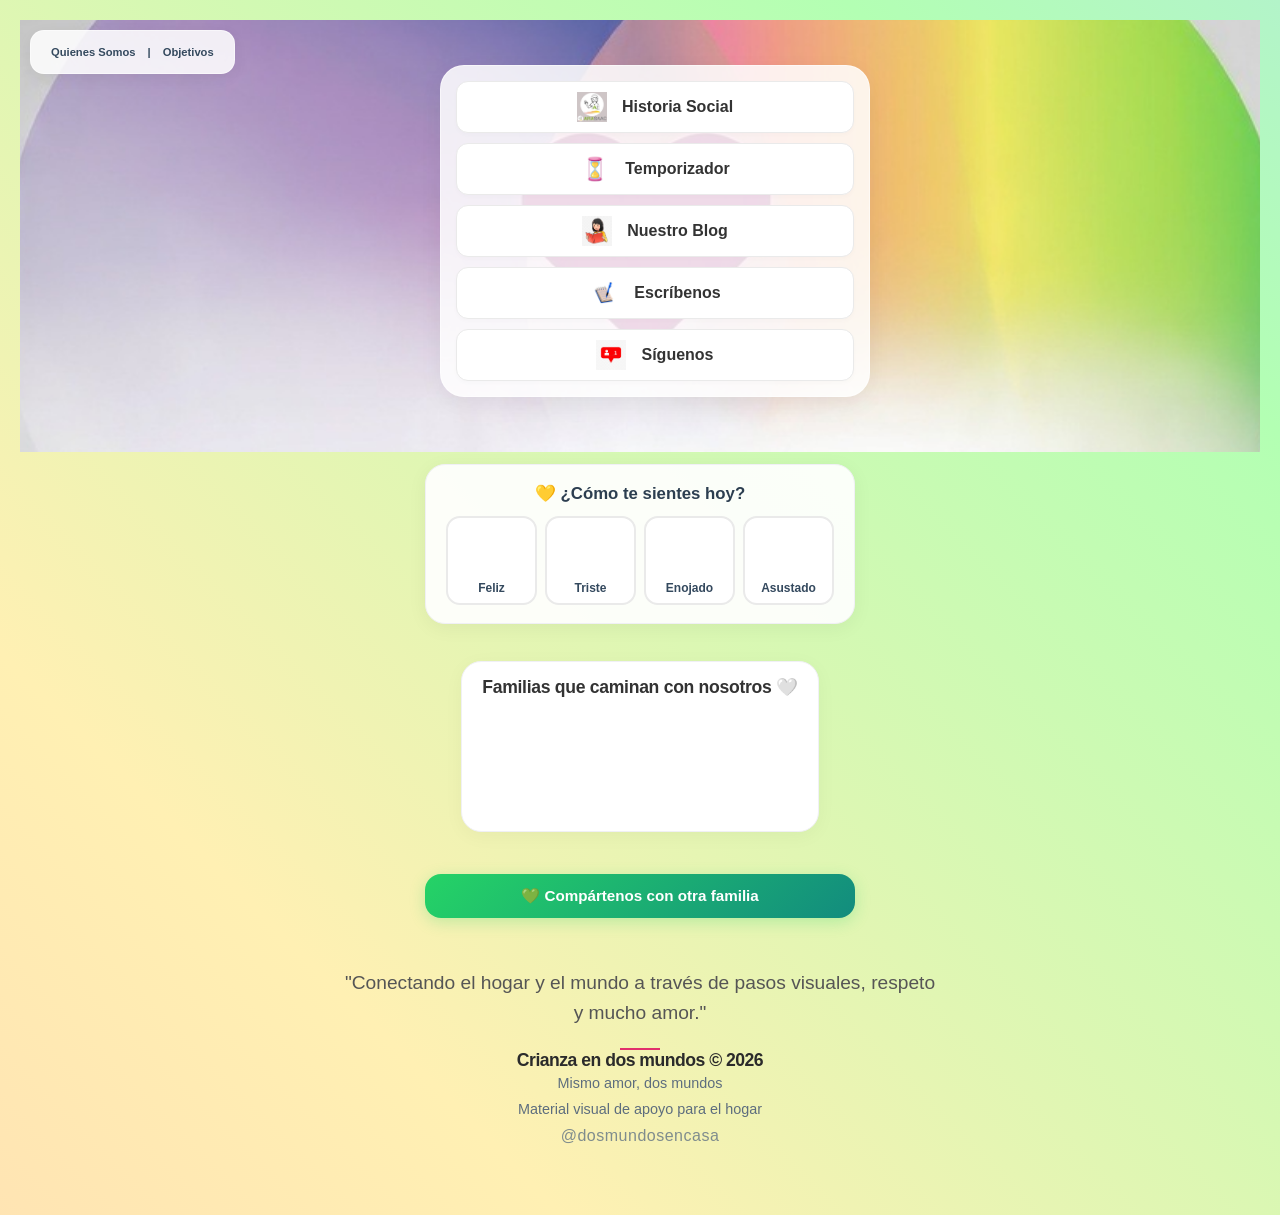
<file: index.html>
<!DOCTYPE html>
<html lang="es">
<head>
  <meta charset="UTF-8">
  <meta name="viewport" content="width=device-width, initial-scale=1.0">
  <title>Crianza en dos mundos - Inicio</title>
  <link rel="stylesheet" href="main.css">
  <link rel="stylesheet" href="inicio.css">
  <link rel="stylesheet" href="emociones.css">
</head>
<body>
  <div id="aviso-instagram" class="aviso-redes">
  💛 Para <strong>imprimir tus Historias Sociales</strong> y ver todas las animaciones, toca los <strong>3 puntos (•••)</strong> arriba a la derecha y elige <strong>"Abrir en el navegador"</strong>.
  </div> 

  <!-- Contenedor principal que envuelve toda la experiencia visual -->
  <div class="pantalla-corporativa">
  
      <nav class="accesos-superiores-izquierda">
      <!-- Enlace: Quiénes Somos -->
      <a href="quienes-somos.html" class="link-institucional">Quienes Somos</a>
	  <a href="quienes-somos.html" class="link-institucional">|</a>
      <a href="objetivos.html" class="link-institucional">Objetivos</a>
    </nav>
    <!-- ESPACIO SUPERIOR (Ocupado por la cabecera degradada del fondo) -->
    <header class="bloque-superior-vacio"></header>
	<main class="contenedor-accesos">
	<div class="caja-botones-centro">  
	    <!-- Botón 1: Historia Social -->
		<a class="menu-btn" href="pictograma.html">
			<img src="imagen.jpg" style="width: 30px; height: 30px; object-fit: contain;"alt="">
			<span>Historia Social</span>
		</a>

		<!-- Botón 2: Temporizador -->
		<a class="menu-btn" href="temporizador.html">
			<img src="temporizador.jpg" style="width: 30px; height: 30px; object-fit: contain;" alt="">
			<span>Temporizador</span>
		</a>	

		<!-- Botón 3: Nuestro Blog -->
		<a class="menu-btn" href="blog.html">
			<img src="leer.jpg" style="width: 30px; height: 30px; object-fit: contain;" alt="">
			<span>Nuestro Blog</span>
		</a>

		<!-- Botón 4: Escríbenos (Gmail Web Directo) -->
		<a class="menu-btn" href="sugerencia.html">
			<img src="escribir.jpg" style="width: 30px; height: 30px; object-fit: contain;" alt="">
			<span>Escríbenos</span>
		</a>

		<!-- Botón 5: Síguenos (Redes Sociales) -->
		<a class="menu-btn" href="redes.html">
			<img src="seguir.jpg" style="width: 30px; height: 30px; object-fit: contain;" alt="">
			<span>Síguenos</span>
		</a>	
	</div>
	  </div>
	  	<!-- TERMÓMETRO DE EMOCIONES RÁPIDO -->
<div class="caja-emociones">
  <p class="titulo-emociones">💛 ¿Cómo te sientes hoy?</p>
  
  <div class="grid-emociones">
    <button type="button" class="btn-emocion" onclick="seleccionarEmocion(this, 'feliz')">
      <video class="video-emocion" src="feliz.mp4#t=0.001" muted loop playsinline preload="auto"></video>
      <span>Feliz</span>
    </button>

    <button type="button" class="btn-emocion" onclick="seleccionarEmocion(this, 'triste')">
      <video class="video-emocion" src="triste.mp4#t=0.001" muted loop playsinline preload="auto"></video>
      <span>Triste</span>
    </button>

    <button type="button" class="btn-emocion" onclick="seleccionarEmocion(this, 'enojado')">
      <video class="video-emocion" src="enojado.mp4#t=0.001" muted loop playsinline preload="auto"></video>
      <span>Enojado</span>
    </button>

    <button type="button" class="btn-emocion" onclick="seleccionarEmocion(this, 'asustado')">
      <video class="video-emocion" src="asustado.mp4#t=0.001" muted loop playsinline preload="auto"></video>
      <span>Asustado</span>
    </button>
  </div>

  <div id="caja-respuesta-emocion" class="respuesta-emocion"></div>
</div>
	<div class="caja-botones-frase">  
	<div class="familia">
    
		<!-- Título de la sección con un emoji tierno -->
		<h3 class="titulo-seccion">
			Familias que caminan con nosotros 🤍
		</h3>
    
		<!-- Contenedor animado de los mensajes -->
		<div class="testimonio-wrapper">                
			<!-- Testimonio 1 -->
			<div class="testimonio-item">
				<p class="testimonio">
					"Que belleza, te abrazo. Lo haces muy bien mamá."
				</p>
				<span class="autor">— @jesuspasoapasoc</span>
			</div>        
			<!-- Testimonio 2 -->
			<div class="testimonio-item">
				<p class="testimonio">
					"En casa desde que trabajamos la anticipación, han bajado las crisis. Hay dias de días. Pero si nos ha funcionado."
				</p>
				<span class="autor">— @ycccanelon</span>
			</div> 
			<!-- Testimonio 3 -->
			<div class="testimonio-item">
				<p class="testimonio">
					"Cada paso es espectacular me encanta verlos crecer aunque sea a la distancia..."
				</p>
				<span class="autor">— @adry_original_girl</span>
			</div>             
		</div>
	</div>
	</div>
<!-- BOTÓN COMPARTIR CON OTRA FAMILIA -->
<button type="button" class="btn-compartir-familia" onclick="compartirConFamilia()">
  <span>💚 Compártenos con otra familia</span>
</button>
    </main>
		<!-- Bloque de Frase Inspiradora -->
		<div class= "frase-motivo">
		<p class="mi-frase">
			"Conectando el hogar y el mundo a través de pasos visuales, respeto y mucho amor."
		</p>
		<div class="frase-final"></div>
			<h1 class="texto-marca-titulo">Crianza en dos mundos &copy; 2026</h1>
			<p class="texto-marca-eslogan">Mismo amor, dos mundos</p>
			<p class="texto-marca-eslogan">Material visual de apoyo para el hogar</p>
			<p class="texto-marca-red">@dosmundosencasa</p>
		</div>
	</div>

  <script>
    // Asegura que la navegación ocurra en la misma pestaña
    window.onload = function() {
      document.querySelectorAll('a').forEach(enlace => {
        enlace.removeAttribute('target');
      });
    }


  const guiaEmociones = {
    feliz: {
      texto: "¡Qué alegría que te sientas feliz! Vamos a sonreir",
      color: "#27ae60"
    },
    triste: {
      texto: "Está bien sentirse triste. ¿Quieres un abrazo?",
      color: "#2980b9"
    },
    enojado: {
      texto: "Sientes mucho enojo. Respiremos profundo poco a poco...",
      color: "#c0392b"
    },
    asustado: {
      texto: "Estás a salvo. Veamos que va a pasar",
      color: "#8e44ad"
    }
  };

function seleccionarEmocion(boton, tipo) {
  // 1. Quitar clase activa y pausar TODOS los videos dentro de cada botón
  document.querySelectorAll('.btn-emocion').forEach(b => {
    b.classList.remove('activa');
    const vid = b.querySelector('video');
    if (vid) {
      vid.pause();
      vid.currentTime = 0; // Regresa al primer fotograma quieto
    }
  });

  // 2. Activar el botón seleccionado y reproducir solo su video
  boton.classList.add('activa');
  const videoActivo = boton.querySelector('video');
  if (videoActivo) {
    videoActivo.play().catch(() => {});
  }

  // 3. Mostrar mensaje de calma
  const info = guiaEmociones[tipo];
  const cajaRespuesta = document.getElementById('caja-respuesta-emocion');
  cajaRespuesta.style.display = 'block';
  cajaRespuesta.style.borderLeftColor = info.color;
  cajaRespuesta.textContent = info.texto;

  // 4. Leer en voz alta con síntesis de voz amigable
  if ('speechSynthesis' in window) {
    window.speechSynthesis.cancel();
    const mensaje = new SpeechSynthesisUtterance(info.texto);
    mensaje.lang = 'es-ES';
    mensaje.rate = 0.85;
    window.speechSynthesis.speak(mensaje);
  }
}

async function compartirConFamilia() {
  const titulo = "Crianza en dos mundos";
  const texto = "Te comparto esta página con Herramientas para apoyar rutinas en casa:";
  const url = window.location.href;
  
  const userAgent = navigator.userAgent || "";
  const esInstagram = /Instagram/i.test(userAgent);
  const esMovil = /Android|iPhone|iPad|iPod/i.test(userAgent);

  // 1. Si entra desde Instagram: copia el enlace directo para evitar bloqueos
  if (esInstagram) {
    try {
      await navigator.clipboard.writeText(`${texto} ${url}`);
      alert("¡Enlace copiado! 💛 Pégalo en un mensaje de WhatsApp o Instagram para compartirlo.");
    } catch (err) {
      prompt("Copia este enlace para compartir:", url);
    }
    return;
  }

  // 2. Si es un navegador móvil normal (Chrome/Safari): abre el menú nativo
  if (esMovil && navigator.share) {
    try {
      await navigator.share({
        title: titulo,
        text: texto,
        url: url
      });
      return;
    } catch (error) {
      if (error.name === 'AbortError') return;
    }
  }

  // 3. Si es computador (PC/Mac): abre WhatsApp Web con el enlace corregido
  const mensajeWhatsApp = encodeURIComponent(`${texto} ${url}`);
  window.open(`https://whatsapp.com/?text={mensajeWhatsApp}`, '_blank');
}

  
  </script>
</body>
</html>
</file>
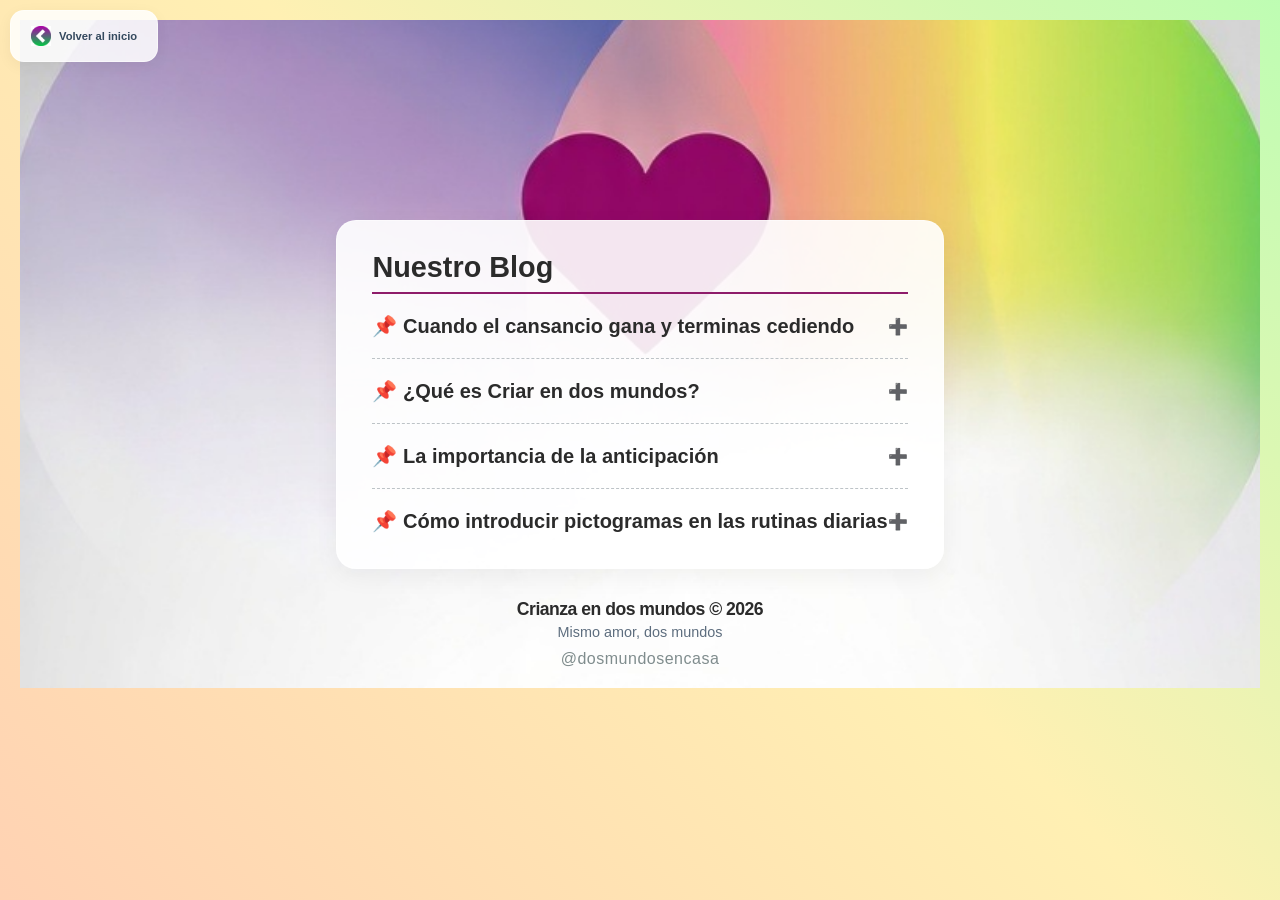
<file: blog.html>
<!DOCTYPE html>
<html lang="es">
<head>
  <meta charset="UTF-8">
  <meta name="viewport" content="width=device-width, initial-scale=1.0">
  <title>Nuestro Blog - Crianza en dos mundos</title>
  <link rel="stylesheet" href="main.css">
  <link rel="stylesheet" href="blog.css">
</head>
<body>
      <!-- Botón flotante para regresar al inicio -->
    <nav class="accesos-superiores-izquierda">
      <a href="index.html"  class="link-institucional">
        <img src="images.jpg" alt="Volver al inicio" >
        <span>Volver al inicio</span>
      </a>
    </nav>
<div class="pantalla-corporativa">
    <!-- Bloque de contenido traslúcido para el Blog -->
    <main class="contenedor-presentacion-blog">
      <div class="caja-texto-institucional">
        <h2>Nuestro Blog</h2>
        
        <details class="articulo-desplegable" data-fecha-publicacion="2026-11-12">
          <summary>📌 Cuando el cansancio gana y terminas cediendo</summary>
          <div class="contenido-articulo">
            <p class="post-fecha">Publicado hoy</p>

			      <p>
              Cuando le digo que no, él me dice que sí. Cuando le corrijo que algo está mal, él insiste 
              en que está bien. Y si sostengo mi postura... la situación escala. Escala tanto que termina 
              conmigo muy molesta, realmente frustrada, con él completamente desregulado y con mi hija 
              nerviosa por la situación.
            </p>
			       <p>
              Y aquí viene la parte más difícil de admitir, la que a veces nos da culpa: <strong>a veces, 
              simplemente termino cediendo.  Cediendo en cosas que prometí no hacerlo.. .</strong>  
            </p>
            <p></p>
			      <p>
            Quienes ven la crianza desde la neurotipicidad suelen juzgar esto con ligereza: <strong>'Está malcriado','Le falta mano dura', 
            'Te está manipulando', 'Si cedes, va a ganar'.</strong> Pero cuando crías a un hijo en cualquier nivel de autismo, la realidad 
            es otra. 
            </p>
            <p></p>
            <p>Esa oposición constante, ese choque diario contra su rigidez mental, provoca un desgaste que te deja sin energías. 
            Llega un momento del día en que te preguntas: ¿Será que tengo las fuerzas necesarias para sostener la crisis que se viene 
            si mantengo el 'No'?, ¿mi hijo tiene las herramientas hoy para soportar esta frustración?  A veces la respuesta es NO. Y cedes. 
            No por negligencia, no porque seas una mala mamá, sino por supervivencia.
          </p> 
            <p>Cedes porque necesitas que el ruido pare, porque necesitas que él recupere la calma, porque quieres que su hermana 
              tampoco se estrese y porque tú ya no tienes más paciencia para pelear esa batalla.
            </p>
            <p></p>
            <p>Sé que después viene la culpa, el reproche y el miedo a estar haciéndolo mal.             
            Pero hoy quiero recordarte (y recordarme a mí misma) que lo estamos haciendo lo mejor que podemos con las herramientas que tenemos. 
            Criar en el espectro es una maratón, y a veces, para poder llegar a la meta de mañana, hay que dejar ir una batalla hoy. 
              
			      </p>
			      <p>
			       A ti, que también has cedido, hoy con el corazón lleno de culpa: te abrazo. <strong>No estás sola en este camino.</strong>
            </p>
          </div>
        </details>

		
        <!-- ARTÍCULO 1 (Interactivo) -->
        <details class="articulo-desplegable" data-fecha-publicacion="2026-11-06">
          <summary>📌 ¿Qué es Criar en dos mundos?</summary>
          <div class="contenido-articulo">
            <p class="post-fecha">Publicado hace 1 semana</p>
            <p>
                Es tener dos hijos en casa, uno neurotípico y otro autista, dos formas de crianza conviviendo
			        en el mismo hogar, una crianza realmente intensa, a la que nadie te prepara. Paso de una crisis
			        sensorial a ayudar con tareas en minutos.			  
			      </p>
			      <p>
			          No es Compararlos, ni tratarlos diferentes. No es tener un hijo favorito ni mucho menos esperar 
			        que mi hija neurotipica sienta que ella también es un cuidador de su hermano; la crianza en dos 
              mundos es tener que ser traductor entre ellos, dar a cada uno lo que necesite, celebrar dos 
              tipos de logros, multiplicar el amor y no dividirlo, porque mi amor y paciencia es el territorio 
              donde ambos mundos pueden existir sin chocarse.
			      </p>
			      <p>
							Mismo amor, dos mundos...
            </p>
          </div>
        </details>        

        <!-- ARTÍCULO 2 (Interactivo) -->
        <details class="articulo-desplegable" data-fecha-publicacion="2026-11-03">
          <summary>📌 La importancia de la anticipación</summary>
          <div class="contenido-articulo">
            <p class="post-fecha">Publicado hace 2 días</p>
            <p>
			          Hace 5 años mi hijo, era un niño totalmente desregulado, y muy ansioso. Cuando fue diagnosticado,
			        yo como toda madre, busqué mucha información para poder entender qué pasaba y como era 
              su forma de ver la vida, y en todo este proceso, entendí que ANTICIPAR es AMAR.
			      </p> 
            <p>		
                Desde ese momento, comenzamos a anticipar todo, desde lo que iba a comer, hasta el más
               mínimo detalle, lo que consideráramos, pudiera generar en él una crisis.	  
              Aprendí a anticipar las actividades diarias de mi hijo, lo que nos permitió conectar y así brindarle 
			  seguridad a mis hijos. Ya que el uso de historias sociales o apoyos visuales nos permitió estructurar 
			  el día de forma predecible y clara, y asi reducir el estrés y la ansiedad que se hace presente cuando
			  algo nuevo es desconocido.
			      </p>  
			       <p>
			           Actualmente seguimos anticipando en rutinas que lo frustan más, porque mi hijo poco a poco ha ido
              comprendiendo su entorno, pero cuando observamos que retrocede volvemos a anticipar. 
            </p>
			      <p>
                 Aunque no todo es color de rosa, porque hay cosas que salen de nuestras manos y que no podemos controlar,
               hemos entendido que la anticipación, aunque es agotadora, es una gran herramienta para nuestro hogar y 
               nos ha servido para ambos niños. 
            </p>
            <p>
			         Así que no lo olvides... <strong>ANTICIPAR ES AMAR</strong>.
            </p>
          </div>
        </details>

        <!-- ARTÍCULO 3 (Interactivo) -->
        <details class="articulo-desplegable" data-fecha-publicacion="2026-10-28">
          <summary>📌 Cómo introducir pictogramas en las rutinas diarias</summary>
          <div class="contenido-articulo">
            <p class="post-fecha">Publicado recientemente</p>
            <p>
              Comienza poco a poco..
            </p>
			      <p>
              ¿Cómo comenzamos en casa?
            </p>
			       <p>
                  Uno a uno, una palabra una imagen, para enseñar asociación de la palabra con imágen,
                luego comenzamos con pasos simples como por ejemplo, hacer pipí, lavarse las manos o cepillarse 
                los dientes y poco a poco agregar más actividades y de esta manera ir creando historias socialesmás complejas logramos autonomías en JD.  
                y así lograr la autonomía.</p>
			      <p>
                 En mi caso, a medida que mi hijo logró hacer cosas sin ayuda, fuimos quitando las historias sociales, 
              dejando solamente las que aun le cuestan.  
            </p>
			      <p>
                Así que si crees que no son necesarias, te aseguro que son una excelente ayuda para enseñar
              sin tanta palabra.
			      </p>
			      <p>
			        <strong>Es clave colocar los apoyos a la altura del niño.</strong>
            </p>
          </div>
        </details>

        
      </div>
    </main>

    <!-- Pie de página fijo idéntico al de tu inicio y quiénes somos -->
    <footer class="bloque-inferior-textos">
      <h1 class="texto-marca-titulo">Crianza en dos mundos &copy; 2026</h1>
      <p class="texto-marca-eslogan">Mismo amor, dos mundos</p>
      <p class="texto-marca-red">@dosmundosencasa</p>
    </footer>

  </div>

  <script>
    window.onload = function() {
      document.querySelectorAll('a').forEach(enlace => {
        enlace.removeAttribute('target');
      });
    }

  document.addEventListener("DOMContentLoaded", () => {
    document.querySelectorAll('.articulo-desplegable').forEach(articulo => {
      const fechaTexto = articulo.getAttribute('data-fecha-publicacion');
      const contenedorFecha = articulo.querySelector('.post-fecha');

      if (fechaTexto && contenedorFecha) {
        // Convertir la fecha a formato local sin problemas de zona horaria
        const partes = fechaTexto.split('-');
        const fechaPublicacion = new Date(partes[0], partes[1] - 1, partes[2]);
        const fechaActual = new Date();

        // Calcular la diferencia exacta en días
        const diferenciaTiempo = fechaActual.setHours(0,0,0,0) - fechaPublicacion.setHours(0,0,0,0);
        const diferenciaDias = Math.floor(diferenciaTiempo / (1000 * 60 * 60 * 24));

        let mensaje = "";

        // Reglas de actualización automática
        if (diferenciaDias === 0) {
          mensaje = "Publicado hoy";
        } else if (diferenciaDias === 1) {
          mensaje = "Publicado ayer";
        } else if (diferenciaDias < 7) {
          mensaje = `Publicado hace ${diferenciaDias} días`;
        } else if (diferenciaDias < 14) {
          mensaje = "Publicado hace 1 semana";
        } else if (diferenciaDias < 30) {
          const semanas = Math.floor(diferenciaDias / 7);
          mensaje = `Publicado hace ${semanas} semanas`;
        } else {
          // Si pasa de un mes, muestra la fecha fija elegante (Ej: "6 de noviembre de 2026")
          const opciones = { year: 'numeric', month: 'long', day: 'numeric' };
          mensaje = `Publicado el ${fechaPublicacion.toLocaleDateString('es-ES', opciones)}`;
        }

        // Insertar el resultado final en la interfaz
        contenedorFecha.textContent = mensaje;
      }
    });
  });

  </script>
</body>
</html>
</file>
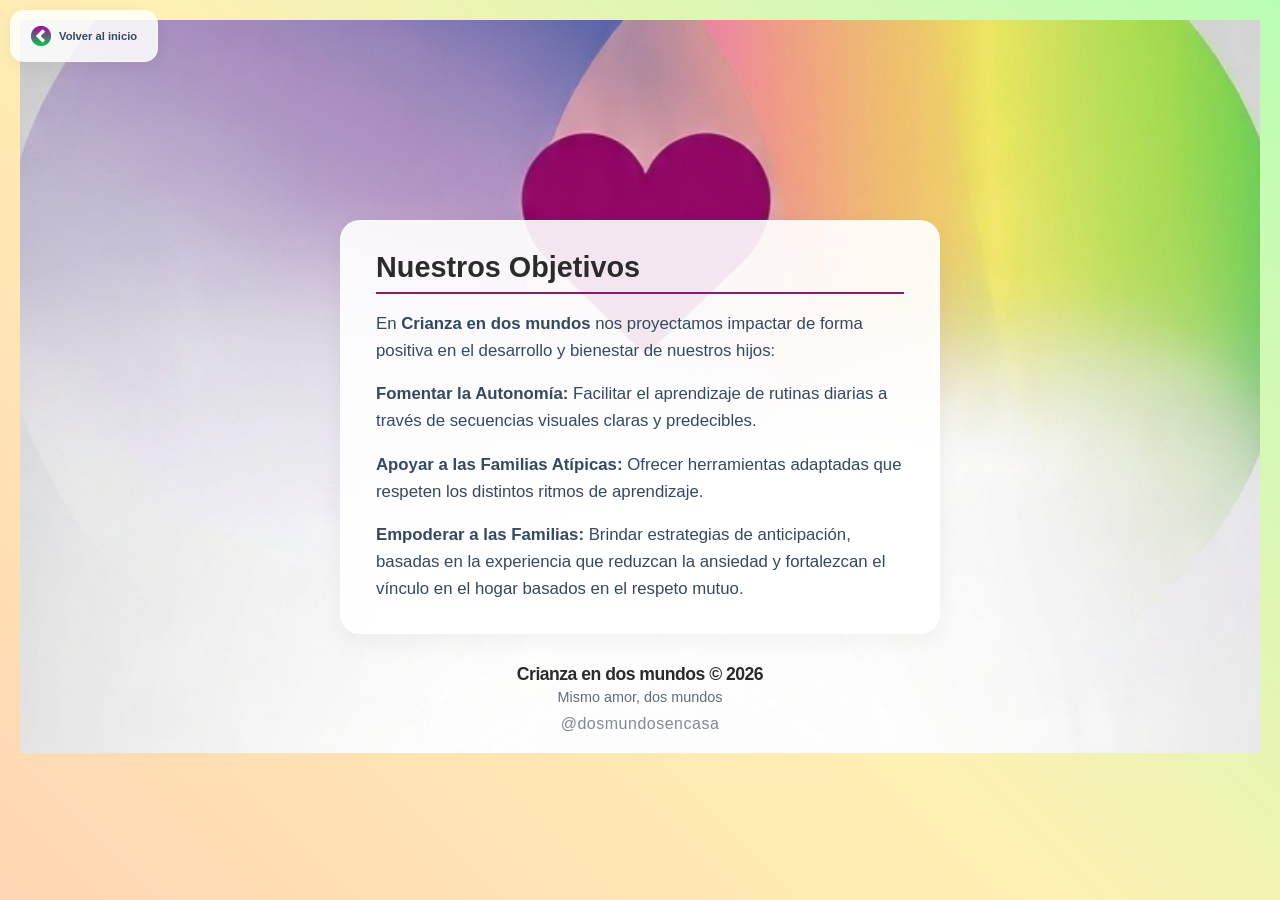
<file: objetivos.html>
<!DOCTYPE html>
<html lang="es">
<head>
  <meta charset="UTF-8">
  <meta name="viewport" content="width=device-width, initial-scale=1.0">
  <title>Objetivos - Crianza en dos mundos</title>
  <link rel="stylesheet" href="main.css">
  <link rel="stylesheet" href="objetivo.css">
</head>
<body>
  <!-- Botón flotante para regresar al inicio (mismo pictograma azul corregido) -->
  <nav class="accesos-superiores-izquierda">
     <a href="index.html" class="link-institucional">
       <img src="images.jpg" alt="Volver al inicio" >
       <span>Volver al inicio</span>
     </a>
  </nav>

  <div class="pantalla-corporativa">
    <!-- Espacio libre superior para respetar la zona del corazón del fondo -->
    <div class="espacio-superior-logo"></div>

    <!-- Bloque de contenido traslúcido para los Objetivos del proyecto -->
    <main class="contenedor-presentacion">
      <div class="caja-texto-institucional">
        <h2>Nuestros Objetivos</h2>
        
         <p>En <strong>Crianza en dos mundos</strong> nos proyectamos impactar de forma positiva en el desarrollo y bienestar de nuestros hijos:</p>
         <p><strong>Fomentar la Autonomía:</strong> Facilitar el aprendizaje de rutinas diarias a través de secuencias visuales claras y predecibles.</p>       
         <p><strong>Apoyar a las Familias Atípicas:</strong> Ofrecer herramientas adaptadas que respeten los distintos ritmos de aprendizaje.</p>
         <p><strong>Empoderar a las Familias:</strong> Brindar estrategias de anticipación, basadas en la experiencia que reduzcan la ansiedad y fortalezcan el vínculo en el hogar basados en el respeto mutuo.</p>
        
     
      </div>
    </main>

    <!-- Pie de página fijo idéntico al de tu inicio y quiénes somos -->
    <footer class="bloque-inferior-textos">
      <h1 class="texto-marca-titulo">Crianza en dos mundos &copy; 2026</h1>
      <p class="texto-marca-eslogan">Mismo amor, dos mundos</p>
      <p class="texto-marca-red">@dosmundosencasa</p>
    </footer>

  </div>

  <script>
    window.onload = function() {
      document.querySelectorAll('a').forEach(enlace => {
        enlace.removeAttribute('target');
      });
    }
  </script>
</body>
</html>
</file>
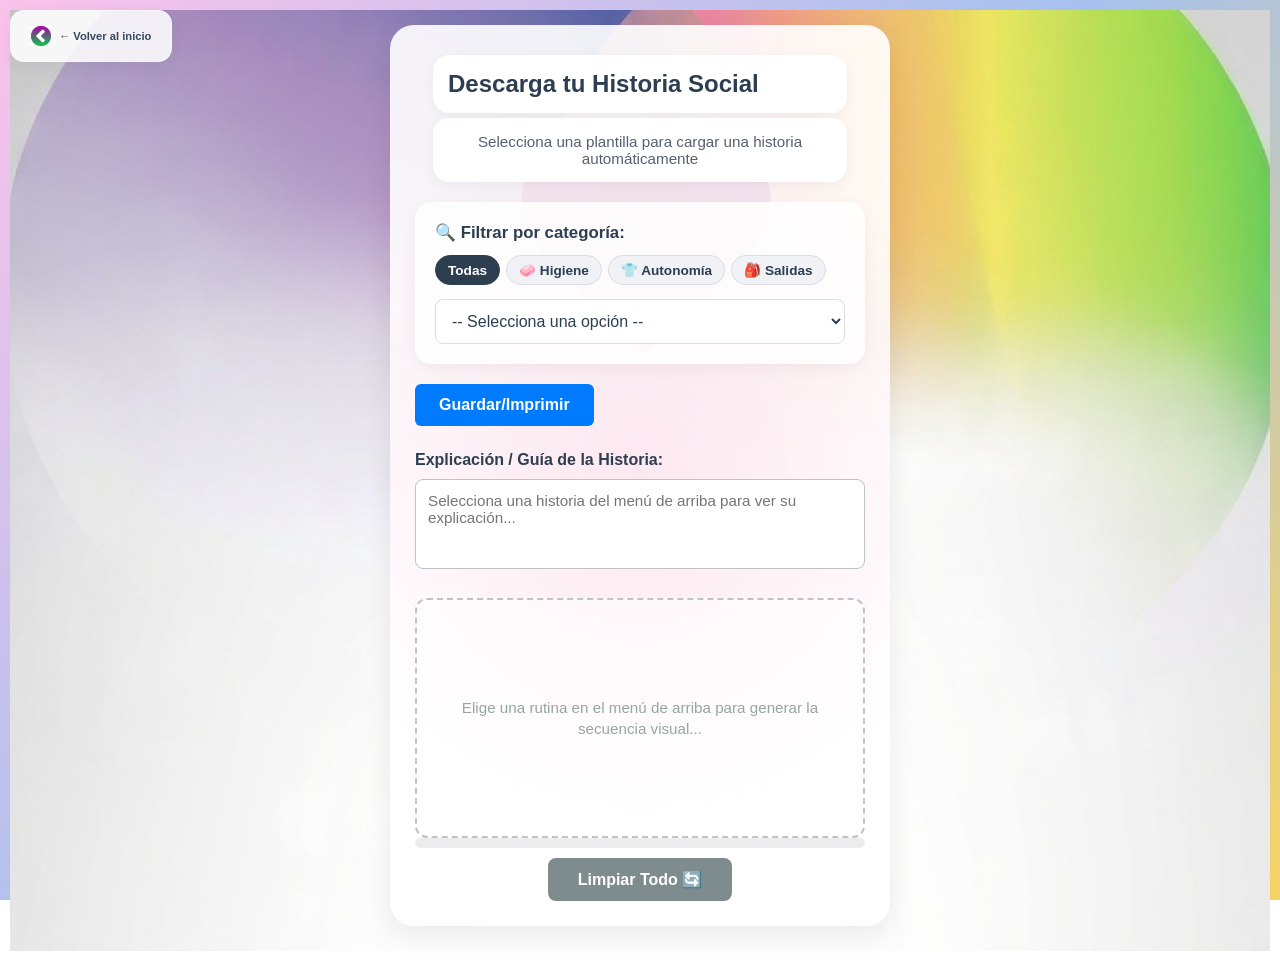
<file: pictograma.html>
<!DOCTYPE html>
<html lang="es">
<head>
  <meta charset="UTF-8">
  <meta name="viewport" content="width=device-width, initial-scale=1.0">
  <title>Descarga tu Historia Social</title>
  <link rel="stylesheet" href="main.css">
  <link rel="stylesheet" href="pictograma.css">
</head>
<body>
  <div id="aviso-instagram" style="display: none; background: #fff3cd; color: #856404; padding: 12px; text-align: center; font-size: 13px; border-bottom: 2px solid #ffeeba; position: sticky; top: 0; z-index: 9999;">
  💛 Para <strong>imprimir tus Historias Sociales</strong> y ver todas las animaciones, toca los <strong>3 puntos (•••)</strong> arriba a la derecha y elige <strong>"Abrir en el navegador"</strong>.
</div>

  <nav class="accesos-superiores-izquierda">
      <a href="index.html" class="link-institucional">
        <img src="images.jpg" alt="Volver">
        <span>← Volver al inicio</span>
      </a>
  </nav>

	<div class="pantalla-corporativa">	
      <div class="seccion-historia">
	    <!-- SELECCIÓN POR COMBO (SELECT) -->
	    <h1 class="caja-botones-centro">Descarga tu Historia Social</h1>
      <p class="caja-botones-centro">Selecciona una plantilla para cargar una historia automáticamente</p>
	 
	    <div class="contenedor-combo">
          <label>🔍 Filtrar por categoría:</label>
  
  <div class="filtros-categorias">
    <button type="button" class="btn-filtro activo" onclick="filtrarRutinas('todas', this)">Todas</button>
    <button type="button" class="btn-filtro" onclick="filtrarRutinas('higiene', this)">🧼 Higiene</button>
    <button type="button" class="btn-filtro" onclick="filtrarRutinas('autonomia', this)">👕 Autonomía</button>
    <button type="button" class="btn-filtro" onclick="filtrarRutinas('salidas', this)">🎒 Salidas</button>
   <!-- <button type="button" class="btn-filtro" onclick="filtrarRutinas('emociones', this)">💛 Emociones</button>-->
  </div>
		    <!--<label for="selector-historia">📖 Elige una Historia Social:</label>-->
		    <select id="selector-historia" onchange="cargarHistoriaAutomatica()">
			    <option value="">-- Selecciona una opción --</option>
          <option value="cara" data-categoria="higiene">🧖‍♀️ Lavarse la cara</option>
 			    <option value="manos" data-categoria="higiene">🧼 Lavarse las manos</option>
			    <option value="dientes" data-categoria="higiene">🪥 Cepillarse los dientes</option>
			    <option value="colegio" data-categoria="salidas">🎒 Rutina para ir a la escuela</option>
			    <option value="escuela" data-categoria="salidas">📝 ¿Qué hacer en el colegio?</option>
          <option value="trabajo" data-categoria="salidas">💼 Rutina para ir al trabajo</option>
		      <option value="trabajos" data-categoria="salidas">🔨 ¿Qué hacer en el trabajo?</option> 
			    <option value="pipi" data-categoria="higiene">🚽 Rutina para hacer pipi</option> 
			    <option value="popo" data-categoria="higiene">🚽 Rutina para hacer popo</option>
			    <option value="bañarse" data-categoria="higiene">🚿 Rutina para Bañarse</option>
			    <option value="vestirse" data-categoria="autonomia">👕 Rutina para Vestirse</option>	
          <option value="corte" data-categoria="higiene">💇‍♂️ Rutina para ir a la peluquería</option>	
			    <option value="comer" data-categoria="autonomia">🥪 Rutina para comer</option>	
			    <option value="cubierto" data-categoria="autonomia">🍴 Rutina para el uso de cubiertos</option>
			    <option value="bus" data-categoria="salidas">🚌 viajar en bus</option>	
			    <option value="avion" data-categoria="salidas">✈️ abordar un avión</option>	
			    <option value="compras" data-categoria="salidas">🛍️ vamos de compras</option>	
			    <!--   <option value="supermercado">👕 vamos al supermercado</option>	
			    <option value="restaurant">👕 vamos a un restaurant</option>	
          <option value="cine">👕 vamos al cine</option>	
          <option value="helado">👕 vamos a comer helado</option>	
          <option value="paseo">👕 vamos de paseo</option>	
			    <option value="espera">👕 ¿Qué es esperar?</option>
			    <option value="esperar">👕 ¿Qué hacer cuando esperas?</option>
			    <option value="nina">👕 Cuidar tus partes intimas NIÑA-MUJER</option>
			    <option value="nino">👕 Cuidar tus partes intimas NIÑO-HOMBRE</option>			
			    <option value="menstruacion">👕 ¿Qué es la menstruación?</option>
			    <option value="menstruar">👕 ¿Qué hacer cuando menstruas?</option>
			    <option value="eyaculacion">👕 ¿Qué es la eyaculación?</option>
			    <option value="eyacular">👕 ¿Qué hacer cuando eyaculas?</option>
			    <option value="masturbacion">👕 ¿Qué hacer cuando te masturbas?</option>
			    <option value="dormir">👕 Rutina para ir a dormir</option>-->
		    </select>
	    </div>
	  		
		  <!-- Área dinámica de impresión -->
		  <div id="storyDisplay" class="story-display">
		  	<h2 id="storyTitle"></h2>
		  	<ul id="storySteps"></ul>
	  	</div>	

		  <!-- Boton de acción -->
		  <div class="btn-group" data-html2canvas-ignore="true">
		  	<button class="btn-print" onclick="imprimirRutina()">Guardar/Imprimir</button>
		  </div>
		  <div class="contenedor-explicacion">
		  	<label for="explicacion-texto"><strong>Explicación / Guía de la Historia:</strong></label>
		  	<textarea id="explicacion-texto" placeholder="Selecciona una historia del menú de arriba para ver su explicación..." readonly></textarea>
		  </div>
      <!-- Recuadro para la secuencia visual -->
      <div class="historia-flujo" id="contenedor-flujo">
         <p class="placeholder-flujo">Elige una rutina en el menú de arriba para generar la secuencia visual...</p>
      </div>
      <!-- BOTONES DE NAVEGACIÓN ASOCIADOS A TUS ONCLICK NATIVOS -->
      <div class="controles-navegacion" id="controles-historia" style="display: none; justify-content: space-between; align-items: center; margin-top: 15px; margin-bottom: 15px;">
         <button class="btn-nav" id="btn-anterior" onclick="cambiarPaso(-1)">◀ Anterior</button>
         <span class="indicador-pasos" id="contador-pasos">Paso 1 de X</span>
         <button class="btn-nav" id="btn-siguiente" onclick="cambiarPaso(1)">Siguiente ▶</button>
      </div>
      <div class="barra-progreso">
    	  <div class="progreso"></div>
      </div>
      <button class="btn-limpiar" onclick="reiniciarPantalla()">Limpiar Todo 🔄</button>
		</div>
	</div>

  <script>
    // Base de datos de historias predefinidas (IDs reales de pictogramas de ARASAAC)
   const baseHistorias = {
      cara: {
        explicacion: "Esta historia social guia en la limpieza de nuestra cara .",
        pasos: [
		      { palabra: "abrir llave", id: 11737 },
          { palabra: "mojar cara", id: 34775 },
          { palabra: "enjabonar cara", id: 31991 },
          { palabra: "sacar jabon", id: 34775 },
          { palabra: "cerrar llave", id: 11739 },
          { palabra: "Secar cara", id: 28507 }
        ]
      },
      manos: {
        explicacion: "Esta historia social guia en la limpieza de nuestras manos .",
        pasos: [
		      { palabra: "Mojarse las manos", id: 8975 },
          { palabra: "Colocar Jabón", id: 29034 },
          { palabra: "enjabonar las manos", id: 36910 },
          { palabra: "Quitarse el Jabón", id: 8975 },
          { palabra: "Secar las manos", id: 37049 }
        ]
      },
      dientes: {
        explicacion: "Rutina estructurada para guiar el cepillado de los dientes.",
        pasos: [
          { palabra: "Lavar cepillo de dientes", id: 11963 },
		      { palabra: "Colocar Pasta Dental", id: 30614 },
          { palabra: "Cepillarse", id: 31880 },
		      { palabra: "Escupir", id: 7090 },
          { palabra: "Enjuagar", id: 8560 },
		      { palabra: "Escupir", id: 7090 },
		      { palabra: "lavarse la cara", id: 34775 },
		      { palabra: "secarse", id: 28507 }
        ]
      },
      colegio: {
        explicacion: "Guía de anticipación diaria de como comportarnos en la escuela. Ayuda a entender el contexto escolar y lo que se espera durante la jornada escolar.",
        pasos: [
          { palabra: "Despertar", id: 31857 },
		      { palabra: "Bañarse", id: 38582 },
		      { palabra: "Vestirse", id: 2781 },
          { palabra: "Desayunar", id: 4625 },		  
		      { palabra: "Cepillarse los dientes", id: 31880 },
		      { palabra: "Peinarse", id: 2512 },
          { palabra: "Colocarse la Mochila", id: 38265 },
		      { palabra: "caminar", id: 32214 },
          { palabra: "Escuela", id: 3082 }
        ]
      },
      escuela: {
        explicacion: "Guía de anticipación diaria para la transición de casa a la escuela. Ayuda a organizar la mañana de forma predecible y organizada.",
        pasos: [
          { palabra: "saludar", id: 6009 },
		      { palabra: "entrar a tu sala", id: 28687 },
		      { palabra: "colgar mochila", id: 37896 },
          { palabra: "sentarse", id: 31041 },		  
		      { palabra: "hacer tarea", id: 2387 },
		      { palabra: "participar", id: 9034 },
          { palabra: "ir al receso", id: 28689 },
		      { palabra: "merendar", id: 28835 },
          { palabra: "tomar agua", id: 2276 },
          { palabra: "ir al baño", id: 28213 },
          { palabra: "jugar", id: 37074 },
		      { palabra: "volver a tu sala", id: 28687 },
		      { palabra: "sentarse", id: 31041 },		  
		      { palabra: "hacer tarea", id: 2387 },
		      { palabra: "participar", id: 9034 },
          { palabra: "ver hora de salida", id: 37370 },
		      { palabra: "decir adios", id: 6009 },
		      { palabra: "volver a casa", id: 32214 }
        ]
      },
	   trabajo: {
        explicacion: "Guía de anticipación diaria para la transición de casa al trabajo. Ayuda a organizar la mañana de forma predecible y organizada.",
        pasos: [
          { palabra: "Despertar", id: 31857 },
		      { palabra: "Bañarse", id: 38582 },
		      { palabra: "Vestirse", id: 2781 },
          { palabra: "Desayunar", id: 4625 },		  
		      { palabra: "Cepillarse los dientes", id: 31880 },
		      { palabra: "Peinarse", id: 2512 },
          { palabra: "Colocar bolso/mochila", id: 38265 },
		      { palabra: "tomar transporte", id: 37194 },
          { palabra: "Trabajo", id: 16087 }
        ]
      },	  
	   trabajos: {
        explicacion: "Guía de anticipación diaria de como comportarnos en el trabajo. Ayuda a entender el contexto laboral.",
        pasos: [
          { palabra: "saludar", id: 6009 },
		      { palabra: "guardar mochila", id: 37896 },
		      { palabra: "trabajar", id: 16087 },
          { palabra: "a las 13:00 almorzar", id: 28206 },		  
		      { palabra: "descansar 20 min.", id: 24503 },
		      { palabra: "trabajar", id: 16087 },
		      { palabra: "tomar agua", id: 2276 },
		      { palabra: "trabajar", id: 16087 },
          { palabra: "ir al baño", id: 28213 },
		      { palabra: "trabajar", id: 16087 },
          { palabra: "ver hora de salida", id: 37370 },
		      { palabra: "decir adios", id: 6009 },
		      { palabra: "volver a casa", id: 32214 }
        ]
      },
      // NUEVO: Agregamos la base de datos para la rutina de Pipí con IDs reales de ARASAAC
      pipi: {
        explicacion: "Secuencia visual de apoyo para el control de esfínteres.",
        pasos: [
          { palabra: "Ganas de hacer pipí", id: 28614 },
          { palabra: "Ir al inodoro", id: 2430 },
		      { palabra: "Bajarse la ropa", id: 10143 },
		      { palabra: "Hacer pipi", id: 3429 },
          { palabra: "Usar papel", id: 10147 },
		      { palabra: "limpiar zona", id: 36652 },          
		      { palabra: "Tirar papel", id: 37084 },
          { palabra: "Subirse la ropa", id: 10180 },
		      { palabra: "bajar cadena", id: 39547 },
          { palabra: "Lavar manos", id: 29210 }
        ]
      },
	    popo: {
        explicacion: "Secuencia visual de apoyo para el control de esfínteres.",
        pasos: [
          { palabra: "Ganas de hacer popo", id: 28614 },
          { palabra: "Ir al inodoro", id: 2430 },
		      { palabra: "Bajarse la ropa", id: 10143 },
		      { palabra: "Hacer popo", id: 35348 },
          { palabra: "Usar papel", id: 10147 },
		      { palabra: "limpiar zona", id: 10170 },          
		      { palabra: "Tirar papel", id: 37084 },
          { palabra: "subirse la ropa", id: 10180 },
		      { palabra: "bajar cadena", id: 39547 },
          { palabra: "Lavar manos", id: 29210 }
        ]
      },
	    bañarse: {
        explicacion: "Secuencia visual de apoyo para bañarse. Y fomentar la independencia.",
        pasos: [
          { palabra: "buscar la toalla", id: 29052 },
          { palabra: "entrar a baño", id: 6491 },
		      { palabra: "quitarse la ropa", id: 10143 },
		      { palabra: "entrar a la ducha", id: 38582 },
          { palabra: "mojarse", id: 37364 },
		      { palabra: "lavar tu cuerpo", id: 21822 },
		      { palabra: "quitarse el Jabón", id: 37364 },
		      { palabra: "lavarse cabello", id: 8615 },
	        { palabra: "quitarse el shampoo", id: 8976 },
		      { palabra: "agarrar la toalla", id: 29052 },
		      { palabra: "secarse", id: 22104 },
			    { palabra: "colcocarse la toalla", id: 22106 },
			    { palabra: "salir del baño", id: 6606 }
        ]
      },
	    vestirse: {
        explicacion: "Secuencia visual de apoyo para vestirse. Y formentar la indepedencia.",
        pasos: [
          { palabra: "buscar la ropa", id: 7233 },
          { palabra: "desodorante", id: 39672 },
		      { palabra: "ropa interior", id: 30154 },
		      { palabra: "calcetines", id: 2298 },
          { palabra: "pantalon, Short o falda" ,id: 10180 },
		      { palabra: "camisa o vestido", id: 2781 },
		      { palabra: "zapatos", id: 17026 },
		      { palabra: "peinar", id: 2512 }
        ]
      },
      corte: {
        explicacion: "Secuencia visual de apoyo para ir a la peluquería. Y formentar la indepedencia.",
        pasos: [
          { palabra: "caminar", id: 32214 },
          { palabra: "peluqueria", id: 2849 },
		      { palabra: "esperar turno", id: 39062 },
		      { palabra: "sentar en la silla", id: 2801 },
          { palabra: "colocar capa" ,id: 34701 },
		      { palabra: "cortar cabello", id: 27696 },
		      { palabra: "pagar", id: 39710 },
          { palabra: "volver a casa", id: 32214 }
        ]
      },
        cubierto: {
        explicacion: "Secuencia visual de apoyo para saber usar los cubiertos. Y formentar la indepedencia.",
        pasos: [
          { palabra: "cuchara", id: 2362 },
          { palabra: "para sopa y postre", id: 2349 },
          { palabra: "tenedor", id: 2588 },
		      { palabra: "para pinchar", id: 36658 },
		      { palabra: "cuchillo", id: 4931 },
          { palabra: "para cortar alimentos" ,id: 36632 },
		      { palabra: "plato", id: 2532 },
		      { palabra: "para colocar comida", id: 7219 },
          { palabra: "vaso", id: 4768 },
		      { palabra: "para tomar", id: 2276 },
          { palabra: "servilleta", id: 2569 },
		      { palabra: "para limpiar", id: 17271 }
        ]
      },
        comer: {
        explicacion: "Secuencia visual de apoyo para comer. Y formentar la indepedencia.",
        pasos: [
          { palabra: "lavar manos", id: 29210 },
          { palabra: "servir comida", id: 36965 },
          { palabra: "sentarse a la mesa", id: 38944 },
		      { palabra: "usar cubiertos", id: 8545 },
		      { palabra: "comer", id: 2349 },
          { palabra: "limpiar boca" ,id: 17271 },
		      { palabra: "recoger cubiertos", id: 5558 },
          { palabra: "lavar platos y cubiertos", id: 34826 },
		      { palabra: "cepillarse dientes", id: 6971 }
        ]
      },
        bus: {
        explicacion: "Secuencia visual de apoyo tomar el bus. Y formentar la indepedencia.",
        pasos: [
          { palabra: "vestirse", id: 2781 },
          { palabra: "tomar mochila", id: 38265 },
          { palabra: "cerrar la casa", id: 37200 },
		      { palabra: "caminar a la parada", id: 32214 },
		      { palabra: "esperar", id: 37194 },
          { palabra: "hacer fila para subir" ,id: 36845 },
          { palabra: "subir al bus" ,id: 36594 },
		      { palabra: "pagar", id: 29070 },
          { palabra: "esperar de pie o sentado", id: 36960 },
		      { palabra: "pedir parada", id: 28089 },
          { palabra: "bajar", id: 36843 }
        ]
      },
        avion: {
        explicacion: "Secuencia visual de apoyo para abordar un avión. Y formentar la indepedencia.",
        pasos: [
          { palabra: "preparar maleta", id: 38584 },
          { palabra: "guardar pasaporte en mochila", id: 6171 },
          { palabra: "guardar dinero en mochila", id: 4630 },
		      { palabra: "vestirse", id: 2781 },
          { palabra: "cerrar la casa", id: 37200 },
		      { palabra: "ir al aeropuerto 4 horas antes", id: 3053 },
          { palabra: "check in aerolinea" ,id: 39492 },
		      { palabra: "pasar migración", id: 38292 },
          { palabra: "ir a puerta de embarque", id: 39601 },
		      { palabra: "pasaporte y ticket", id: 6171 },
          { palabra: "ubicar número de asiento", id: 34677 },
          { palabra: "guardar equipaje", id: 34661 },
          { palabra: "colocar modo avión en celular o apagar", id: 34685 },
          { palabra: "disfrutar viaje", id: 10188 },
        ]
      },
        compras: {
        explicacion: "Secuencia visual de apoyo para ir de compra. Y formentar la indepedencia.",
        pasos: [
          { palabra: "vestirse", id: 2781 },
          { palabra: "guardar dinero en mochila", id: 4630 },
          { palabra: "tomar mochila", id: 38265 },
          { palabra: "cerrar la casa", id: 37200 },
		      { palabra: "ir a la tienda", id: 4882 },
		      { palabra: "buscar el producto", id: 32156 },
          { palabra: "tomar el producto", id: 39414 },
          { palabra: "hacer fila en caja" ,id: 7102 },
		      { palabra: "pagar", id: 9014 },
          { palabra: "guardar producto" ,id: 23849 },
          { palabra: "volver a casa", id: 32214 }
        ]
      }      
    };

    let pasosActuales = [];
    let indiceActivo = 0;

   // Referencias directas al DOM
    const selector = document.getElementById('selector-historia');
    const txtExplicacion = document.getElementById('explicacion-texto');
    const contenedorFlujo = document.getElementById('contenedor-flujo');
    const controlesHistoria = document.getElementById('controles-historia');
    const btnAnterior = document.getElementById('btn-anterior');
    const btnSiguiente = document.getElementById('btn-siguiente');
    const contadorPasos = document.getElementById('contador-pasos');

    // 1. Función gatillada por tu "onchange" del select
    function cargarHistoriaAutomatica() {
      const seleccion = selector.value;
      if (seleccion && baseHistorias[seleccion]) {
        pasosActuales = baseHistorias[seleccion].pasos;
        txtExplicacion.value = baseHistorias[seleccion].explicacion;
        indiceActivo = 0; 
        mostrarPasoSeleccionado();
      } else {
        reiniciarPantalla();
      }
    }

    // 2. Función encargada de renderizar la tarjeta y alternar las clases CSS de ocultado
        // 2. RECONSTRUYE LAS TARJETAS APLICANDO LAS NUEVAS CLASES CSS DE AUDIO Y SECUENCIA
      // 2. RECONSTRUYE LAS TARJETAS RECREANDO UN SOLO ELEMENTO ACTIVO A LA VEZ
    function mostrarPasoSeleccionado() {
      if (pasosActuales.length === 0) {
        contenedorFlujo.innerHTML = '<p class="placeholder-flujo">Elige una rutina en el menú de arriba para generar la secuencia visual...</p>';
        controlesHistoria.style.display = 'none';
        return;
      }

      // Mostrar la barra de navegación
      controlesHistoria.style.display = 'flex';

      // Generar TODAS las tarjetas de la historia
      let htmlTarjetas = '';
      pasosActuales.forEach((paso, index) => {
      
      // Armamos la ruta uniendo los textos de forma clásica con el signo + para asegurar compatibilidad
       const urlImagen = "https://static.arasaac.org/pictograms/" + paso.id + "/" + paso.id + "_500.png";
     const textoLimpio = paso.palabra || "";
      const numeroPaso = indiceActivo + 1;
        // Solo la tarjeta activa se muestra en pantalla; las demás llevan 'ocultar-en-pantalla'
        const claseOcultar = (index === indiceActivo) ? '' : 'ocultar-en-pantalla';

        htmlTarjetas += `
        <div class="paso-historia ${claseOcultar}" style="position: relative;">
          
          <!-- Círculo del Número de Secuencia -->
          <div class="numero-secuencia">${numeroPaso}</div>

          <!-- Botón del Altavoz -->
          <button class="btn-audio-pictograma" 
                  onclick="reproducirAudio('${textoLimpio}')" 
                  data-html2canvas-ignore="true">
            🔊
          </button>

          <!-- Imagen Clickable de ARASAAC -->
          <img src="${urlImagen}" 
               alt="${textoLimpio}" 
               referrerpolicy="no-referrer" 
               onclick="reproducirAudio('${textoLimpio}')">
               
          <p>${textoLimpio}</p>
        </div>
      `;
});

      // Inyectar la secuencia completa en el contenedor
      contenedorFlujo.innerHTML = htmlTarjetas;

      // Actualizar contador y botones
      const pasoActualNum = indiceActivo + 1;
      contadorPasos.textContent = "Paso " + pasoActualNum + " de " + pasosActuales.length;
      btnAnterior.disabled = (indiceActivo === 0);
      btnSiguiente.disabled = (indiceActivo === pasosActuales.length - 1);
    }


    // FUNCIÓN DE REPRODUCCIÓN DE VOZ DIGITAL NATIVA
    function reproducirAudio(texto) {
      if (!texto) return;
      
      // Cancela lecturas previas inmediatamente
      window.speechSynthesis.cancel();
      
      const mensaje = new SpeechSynthesisUtterance(texto);
      mensaje.lang = 'es-ES'; // Configurado en español de España (o es-419 según el dispositivo)
      mensaje.pitch = 1;      // Tono de voz amigable
      mensaje.rate = 0.75;    // Velocidad un poco pausada para facilitar la asimilación cognitiva
      
      window.speechSynthesis.speak(mensaje);
    }


	    // 3. Función global requerida por tus disparadores "onclick" de los botones Anterior/Siguiente
     function cambiarPaso(direccion) {
      const nuevaPosicion = indiceActivo + direccion;
      if (nuevaPosicion >= 0 && nuevaPosicion < pasosActuales.length) {
        indiceActivo = nuevaPosicion;
        mostrarPasoSeleccionado();
      }
    }

  // 4. Función de reinicio vinculada al botón "Limpiar Todo"
function reiniciarPantalla() {
selector.value = "";
txtExplicacion.value = "";
pasosActuales = [];
indiceActivo = 0;
mostrarPasoSeleccionado();
}

// Función de control de la impresora nativa
  function imprimirRutina() {
  if (pasosActuales.length === 0) {
    alert("Primero selecciona una historia social para imprimir.");
    return;
  }

  const esInstagram = /Instagram/i.test(navigator.userAgent || "");

  if (esInstagram) {
    alert(
      "💛 Instagram no permite imprimir directamente.\n\n" +
      "Para guardar o imprimir tu Historia Social:\n" +
      "1. Toca los 3 puntos (•••) en la esquina superior derecha.\n" +
      "2. Selecciona 'Abrir en el navegador' (Chrome o Safari).\n" +
      "3. Toca 'Guardar/Imprimir' nuevamente."
    );
    return;
  }

  const tituloHistoria = selector.options[selector.selectedIndex].text;
  const explicacion = txtExplicacion.value;

  const urlLogo = new URL('logo_pie.jpg', window.location.href).href;
  const urlCss = new URL('impresion.css', window.location.href).href;
  // 1. Eliminar iframe anterior si existe
  const iframeViejo = document.getElementById('iframe-impresion');
  if (iframeViejo) iframeViejo.remove();

  // 2. Crear un iframe invisible en la misma página (evita bloqueos de pop-ups)
  const iframe = document.createElement('iframe');
  iframe.id = 'iframe-impresion';
  iframe.style.position = 'fixed';
  iframe.style.right = '0';
  iframe.style.bottom = '0';
  iframe.style.width = '0';
  iframe.style.height = '0';
  iframe.style.border = '0';
  document.body.appendChild(iframe);

  // 3. Construir todas las tarjetas de la secuencia
  const tarjetasHTML = pasosActuales.map((paso, index) => `
    <div class="tarjeta">
      <div class="numero">${index + 1}</div>  
      <img src="https://static.arasaac.org/pictograms/${paso.id}/${paso.id}_500.png" alt="${paso.palabra}">
      <p>${paso.palabra}</p>
    </div>
  `).join('');

  // 4. Escribir el documento limpio dentro del iframe
  const doc = iframe.contentWindow.document;
  doc.open();
  doc.write(`
    <!DOCTYPE html>
    <html lang="es">
    <head>
      <meta charset="UTF-8">
      <title>${tituloHistoria}</title>
      <link rel="stylesheet" href="${urlCss}">     
    </head>
    <body>
      <table class="tabla-impresion">
        <thead>
          <tr>
            <td>
              <div class="cabecera-impresion">
                <div class="celda-logo">
                  <img src="${urlLogo}" alt="Logo" class="logo-impresion" onerror="this.parentElement.style.display='none'">
                </div>
                <div class="celda-texto">
                  <h2>${tituloHistoria}</h2>
                  <p class="explicacion">${explicacion}</p>
                </div>
              </div>
            </td>
          </tr>
        </thead>
        <tbody>
          <tr>
            <td>
              <div class="contenedor-tarjetas">${tarjetasHTML}</div>
            </td>
          </tr>
        </tbody>
      </table>
    </body>
    </html>
  `);

  
  doc.close();

  // 5. Esperar a que carguen todas las imágenes antes de lanzar la impresión
  const imagenes = doc.querySelectorAll('img');
  let cargadas = 0;

  function lanzarImpresion() {
    iframe.contentWindow.focus();
    iframe.contentWindow.print();
  }

  if (imagenes.length === 0) {
    lanzarImpresion();
  } else {
    imagenes.forEach(img => {
      if (img.complete) {
        cargadas++;
        if (cargadas === imagenes.length) lanzarImpresion();
      } else {
        img.onload = img.onerror = () => {
          cargadas++;
          if (cargadas === imagenes.length) lanzarImpresion();
        };
      }
    });
  }
}

// Guardamos todas las opciones originales al cargar la página
let opcionesOriginales = [];

document.addEventListener('DOMContentLoaded', () => {
  const select = document.getElementById('selector-historia');
  if (select) {
    opcionesOriginales = Array.from(select.querySelectorAll('option'));
  }
});

function filtrarRutinas(categoria, botonActivo) {
  // 1. Actualizar apariencia visual de los botones de filtro
  document.querySelectorAll('.btn-filtro').forEach(btn => btn.classList.remove('activo'));
  botonActivo.classList.add('activo');

  // 2. Reconstruir el <select> solo con las opciones de la categoría elegida
  const select = document.getElementById('selector-historia');
  if (!select || opcionesOriginales.length === 0) return;

  select.innerHTML = '';

  opcionesOriginales.forEach(opcion => {
    const catOpcion = opcion.getAttribute('data-categoria');
    if (catOpcion === 'todas' || categoria === 'todas' || catOpcion === categoria) {
      select.appendChild(opcion.cloneNode(true));
    }
  });

  // 3. Dejar seleccionado el texto inicial "-- Selecciona una opción --"
  select.selectedIndex = 0;
  select.dispatchEvent(new Event('change'));
}

  </script>

</body>
</html>
</file>
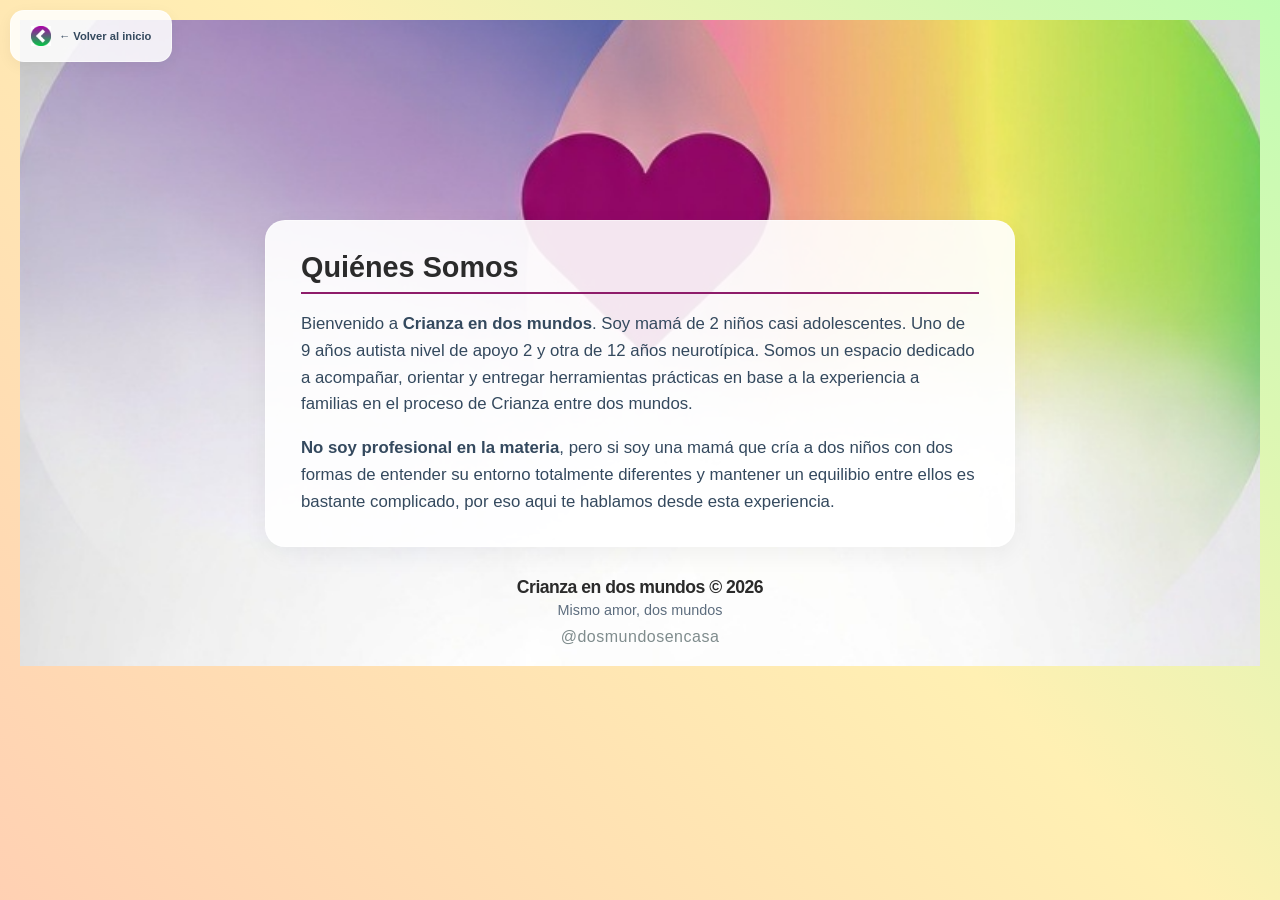
<file: quienes-somos.html>
<!DOCTYPE html>
<html lang="es">
<head>
  <meta charset="UTF-8">
  <meta name="viewport" content="width=device-width, initial-scale=1.0">
  <title>Quiénes Somos - Crianza en dos mundos</title>
    <link rel="stylesheet" href="main.css">
    <link rel="stylesheet" href="quienes-somos.css">
</head>
<body>
  <!-- Botón flotante para regresar al inicio en la misma ventana -->
  <nav class="accesos-superiores-izquierda">
     <a href="index.html" class="link-institucional">
       <img src="images.jpg" alt="Volver">
       <span>← Volver al inicio</span>
     </a>
  </nav>

  <div class="pantalla-corporativa">   
    <!-- Bloque de contenido traslúcido para la presentación del proyecto -->
    <main class="contenedor-presentacion">
      <div class="caja-texto-institucional">
        <h2>Quiénes Somos</h2>
        
        <p>
          Bienvenido a <strong>Crianza en dos mundos</strong>. Soy mamá de 2 niños casi adolescentes. Uno de 9 años autista 
		  nivel de apoyo 2 y otra de 12 años neurotípica.  Somos un espacio dedicado a acompañar, 
          orientar y entregar herramientas prácticas en base a la experiencia a familias en el proceso de Crianza
      entre dos mundos.           
        </p>
        
        <p>
		  <strong>No soy profesional en la materia</strong>, pero si soy una mamá que cría a dos niños con dos
      formas de entender su entorno totalmente diferentes y mantener un equilibio entre ellos es bastante
      complicado, por eso aqui te hablamos desde esta experiencia. 
        </p>
      </div>
    </main>

    <!-- Pie de página fijo idéntico al de tu inicio -->
    <footer class="bloque-inferior-textos">
      <h1 class="texto-marca-titulo">Crianza en dos mundos &copy; 2026</h1>
      <p class="texto-marca-eslogan">Mismo amor, dos mundos</p>
      <p class="texto-marca-red">@dosmundosencasa</p>
    </footer>

  </div>

  <script>
    window.onload = function() {
      document.querySelectorAll('a').forEach(enlace => {
        enlace.removeAttribute('target');
      });
    }
  </script>
</body>
</html>
</file>
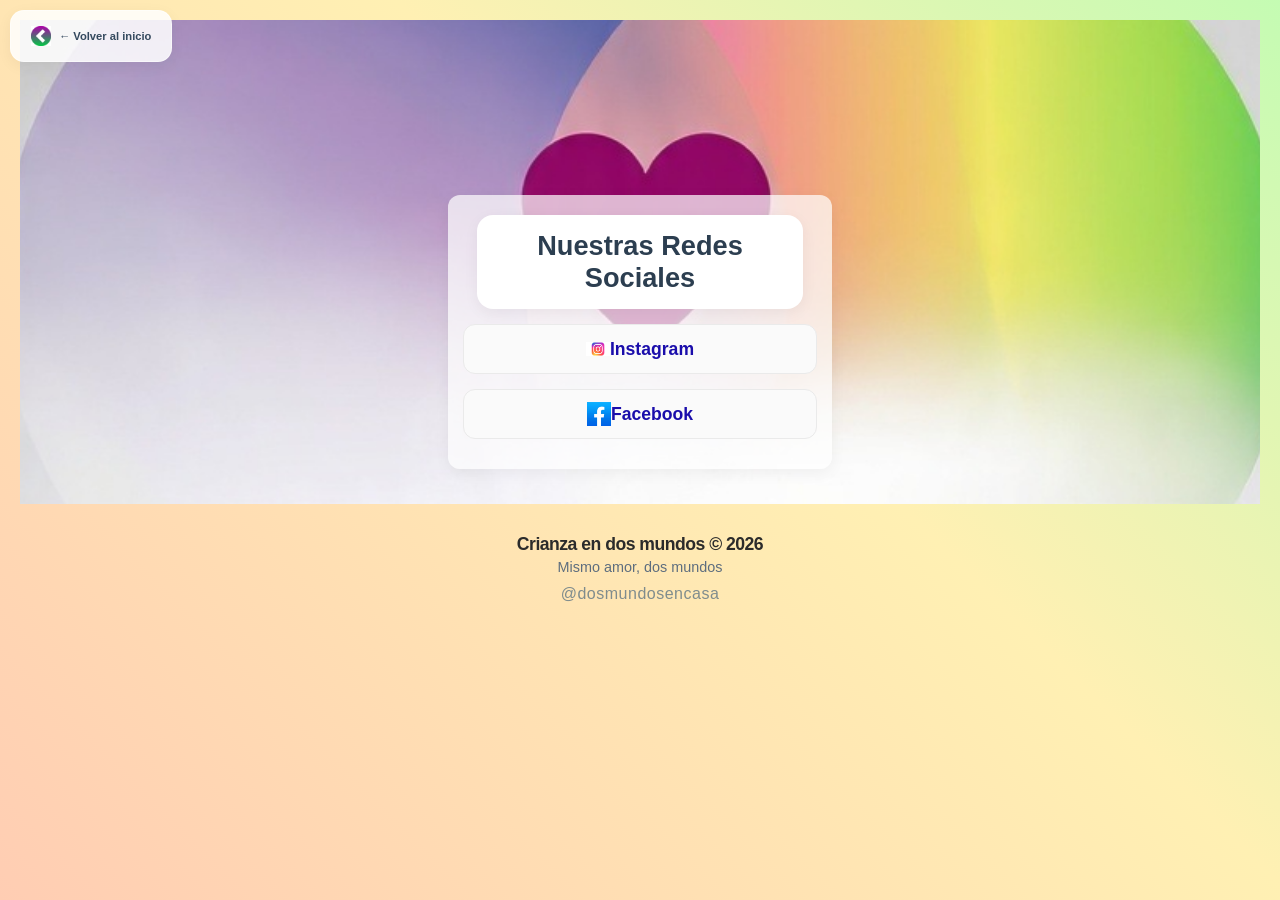
<file: redes.html>
<!DOCTYPE html>
<html lang="es">
<head>
    <meta charset="UTF-8">
    <meta name="viewport" content="width=device-width, initial-scale=1.0">
    <title>Redes Sociales - Crianza en dos mundos</title>
	<link rel="stylesheet" href="main.css">
	<link rel="stylesheet" href="redes.css">
</head>
<body>
    <nav class="accesos-superiores-izquierda">
      <a href="index.html" class="link-institucional">
        <img src="images.jpg" alt="Volver">
        <span>← Volver al inicio</span>
      </a>
    </nav>
	<div class="pantalla-corporativa">
		<div class="contenedor-combo">  
			<h1 class="caja-botones-centro">Nuestras Redes Sociales</h1>	
		    			
			<!-- Botón de Instagram -->
			<a class="enlace-social" href="https://www.instagram.com/dosmundosencasa?exln=MW12MnR5Mm9odmp4dA==" target="_blank" rel="noopener noreferrer" >
				<img src="logo-ins.jpg" style="width: 24px; height: 24px; object-fit: contain;" alt="Instagram"> 
				<span>Instagram</span>
			</a>
			<!-- Botón de Facebook -->
			<a class="enlace-social" href="https://m.facebook.com/profile.php?id=61590395865100" target="_blank" rel="noopener noreferrer">
				<img src="Logo-face.png" style="width: 24px; height: 24px; object-fit: contain;" alt="Facebook"> 
				<span>Facebook</span>
			</a>

		</div>	
	</div>
	    <!-- Pie de página fijo idéntico al de tu inicio y quiénes somos -->
	 <footer class="bloque-inferior-textos">
       <h1 class="texto-marca-titulo">Crianza en dos mundos &copy; 2026</h1>
       <p class="texto-marca-eslogan">Mismo amor, dos mundos</p>
       <p class="texto-marca-red">@dosmundosencasa</p>
     </footer>
</body>
</html>
</file>
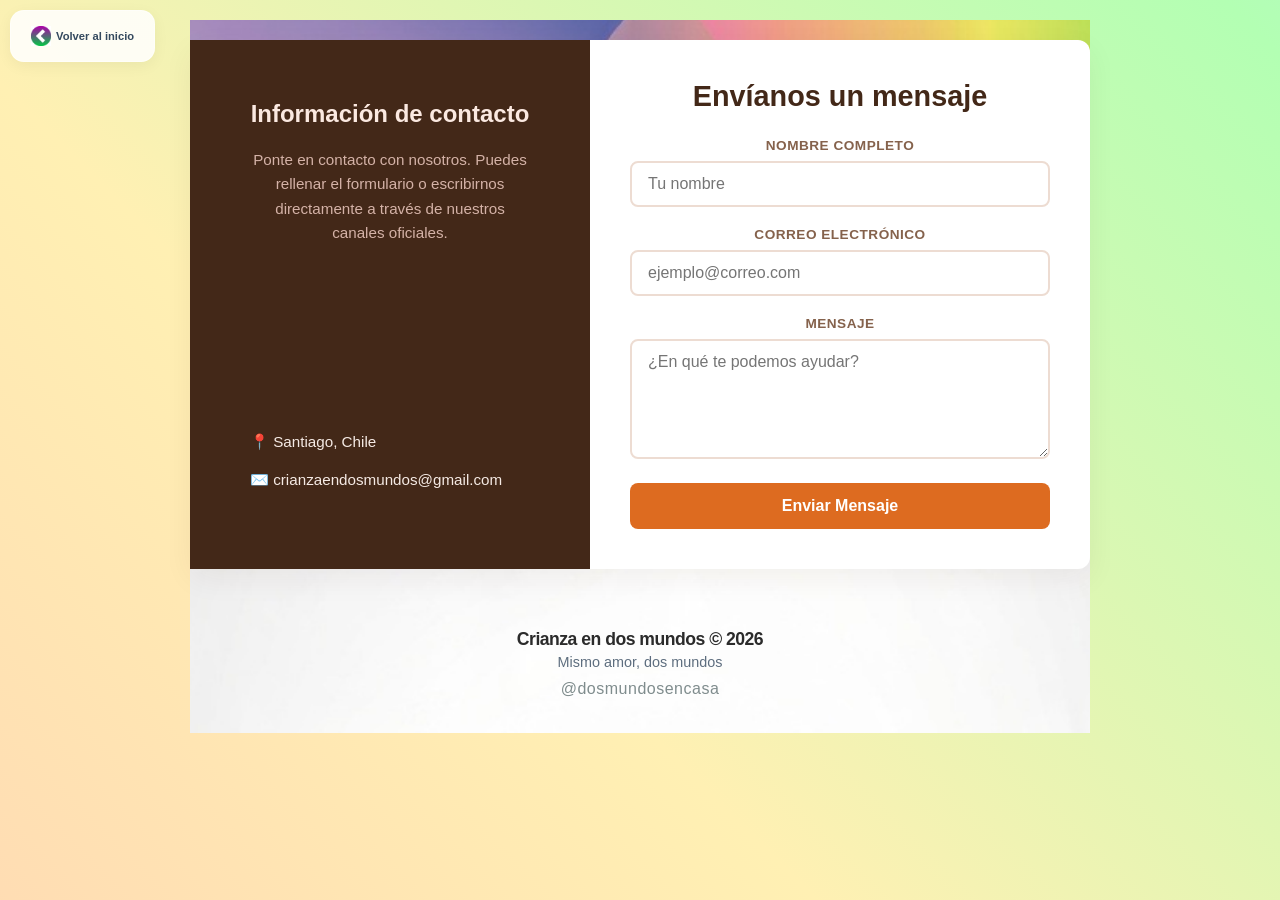
<file: sugerencia.html>
<!DOCTYPE html>
<html lang="es">
<head>
  <meta charset="UTF-8">
  <meta name="viewport" content="width=device-width, initial-scale=1.0">
  <title>Sugerencia - Crianza en dos mundos</title>
  <link rel="stylesheet" href="main.css">
  <link rel="stylesheet" href="sugerencia.css">
</head>
<body>
    <!-- Botón flotante para regresar al inicio (mismo pictograma azul corregido) -->
    <nav class="accesos-superiores-izquierda">
      <a href="index.html" class="link-institucional">
        <img src="images.jpg" alt="Volver al inicio" >
        <span>Volver al inicio</span>
      </a>
    </nav>
    
	<div class="pantalla-corporativa">
		<main >
			<div class="container">
				<!-- Tarjeta de Información Izquierda -->
				<div class="info-section">
					<div>
						<h2 class="info-title">Información de contacto</h2>
						<p class="info-text">Ponte en contacto con nosotros. Puedes rellenar el formulario o escribirnos directamente a través de nuestros canales oficiales.</p>
					</div>            
					<div class="contact-details">
						<p>📍 Santiago, Chile</p>
						<p>✉️ crianzaendosmundos@gmail.com</p>
					</div>
				</div>
				<!-- Formulario Derecho -->
				<div class="form-section">
					<h2 class="form-title">Envíanos un mensaje</h2>
          <form
              id="contactForm"
              action="https://formspree.io/f/mrppoaoj"
              method="POST">
						<div class="form-group">
							<label for="nombre">Nombre Completo</label>
							<input type="text" id="nombre" name="name" placeholder="Tu nombre" required>
						</div>
						<div class="form-group">
							<label for="correo">Correo Electrónico</label>
							<input type="email" id="correo" name="email" placeholder="ejemplo@correo.com" required>
						</div>
						<div class="form-group">
							<label for="mensaje">Mensaje</label>
							<textarea id="mensaje" name="message" placeholder="¿En qué te podemos ayudar?" required></textarea>
						</div>
						<button type="submit" class="btn-submit">Enviar Mensaje</button>
					</form>
				</div>
			</div>			
		</main>
    <!-- Pie de página fijo idéntico al de tu inicio y quiénes somos -->
    <footer class="bloque-inferior-textos">
      <h1 class="texto-marca-titulo">Crianza en dos mundos &copy; 2026</h1>
      <p class="texto-marca-eslogan">Mismo amor, dos mundos</p>
      <p class="texto-marca-red">@dosmundosencasa</p>
    </footer>
  </div>

  <script>
    window.onload = function() {
      document.querySelectorAll('a').forEach(enlace => {
        enlace.removeAttribute('target');
      });
    }

    document.getElementById('contactForm').addEventListener('submit', function(event) {
        // Detiene el envío clásico para procesarlo de forma segura
        event.preventDefault(); 
        
        const form = this;
        const button = form.querySelector('.btn-submit');
        const originalButtonText = button.textContent;
        
        // Deshabilitamos el botón para evitar doble envío accidental en pantallas táctiles
        button.textContent = "Enviando...";
        button.disabled = true;

        // Recolectamos los datos de los inputs de forma limpia
        const formData = new FormData(form);

        // Enviamos usando una petición web estándar altamente compatible con móviles
        fetch(form.action, {
            method: 'POST',
            body: formData,
            headers: {
                'Accept': 'application/json'
            }
        })
        .then(response => {
            if (response.ok) {
                form.reset(); // Limpia los campos del formulario de inmediato
                alert("¡Mensaje enviado con éxito! Nos pondremos en contacto contigo pronto.");
            } else {
                alert("Hubo un problema. Por favor, revisa tus datos e inténtalo de nuevo.");
            }
        })
        .catch(error => {
            // Si el internet móvil falla o se corta la conexión
            alert("Error de conexión. Revisa tu señal de internet móvil.");
        })
        .finally(() => {
            // Restauramos el botón a su estado original pase lo que pase
            button.textContent = originalButtonText;
            button.disabled = false;
        });
    });
  </script>
</body>
</html>
</file>
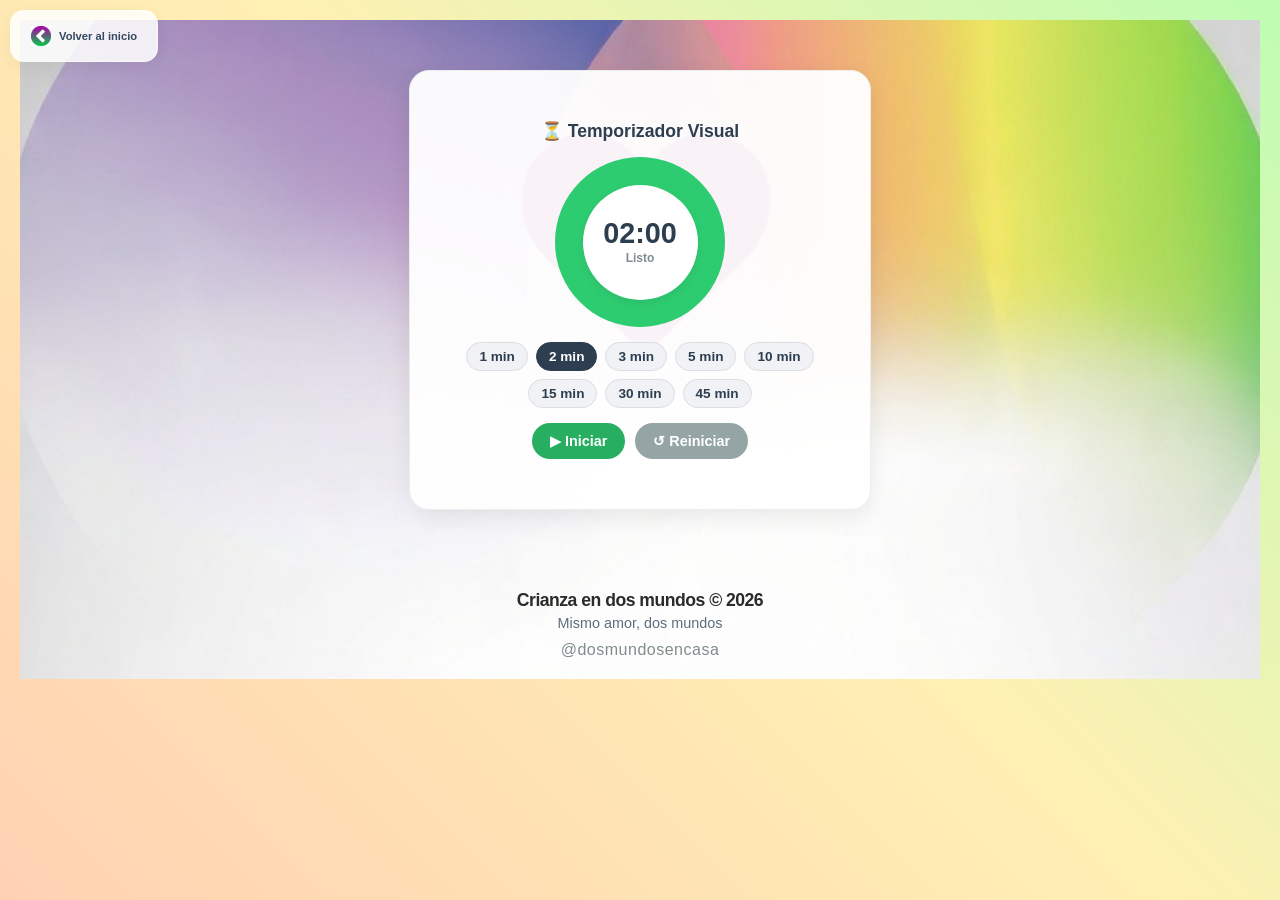
<file: temporizador.html>
<!DOCTYPE html>
<html lang="es">
<head>
  <meta charset="UTF-8">
  <meta name="viewport" content="width=device-width, initial-scale=1.0">
  <title>Temporizador - Crianza en dos mundos</title>
  <link rel="stylesheet" href="main.css">
  <link rel="stylesheet" href="temporizador.css">
</head>
<body>
      <!-- Botón flotante para regresar al inicio -->
    <nav class="accesos-superiores-izquierda">
      <a href="index.html"  class="link-institucional">
        <img src="images.jpg" alt="Volver al inicio" >
        <span>Volver al inicio</span>
      </a>
    </nav>
<div class="pantalla-corporativa">
    <!-- Bloque de contenido traslúcido para el Blog -->
    <main>
      <div class="caja-texto-institucional">
        <div id="timer-principal"></div>
        <script src="temporizador.js"></script>
      
      </div>
    </main>

    <!-- Pie de página fijo idéntico al de tu inicio y quiénes somos -->
    <footer class="bloque-inferior-textos">
      <h1 class="texto-marca-titulo">Crianza en dos mundos &copy; 2026</h1>
      <p class="texto-marca-eslogan">Mismo amor, dos mundos</p>
      <p class="texto-marca-red">@dosmundosencasa</p>
    </footer>

  </div>
  <script>
  crearTemporizadorVisual('timer-principal');
</script>
</body>
</html>
</file>
<file: main.css>
body {
  font-family: Arial, sans-serif;
  color: #2c3e50;
  text-align: center;
  padding: 20px;
  margin: 0;
  background: linear-gradient(45deg, #ffb3b3, #ffd1b3, #fff0b3, #b3ffb3, #b3d9ff, #d9b3ff);
  background-size: 300% 300%;
  animation: arcoiris-suave 20s ease infinite;       
}

@keyframes arcoiris-suave {
  0% { background-position: 0% 50%; }
  50% { background-position: 100% 50%; }
  100% { background-position: 0% 50%; }
}

h1 { 
  font-size: 2em; 
  margin-bottom: 5px; 
  color: #2c3e50; 
}

.subtitulo { 
  color: #5d6d7e; 
  margin-top: 0; 
  margin-bottom: 20px; 
}

.pantalla-corporativa {
  background: url('logos.jpg') no-repeat center center fixed;
  background-size: cover;
  min-height: 100vh;
  position: relative; /* Mandatorio para poder fijar el pie de página abajo */
  box-sizing: border-box;
  min-height: auto !important;
  padding-bottom: 10px !important;
    /* NUEVO: Distribución flexible para evitar solapamientos */
  display: flex;
  flex-direction: column;
}


.accesos-superiores-izquierda {
  position: relative;
  top: 10px;
  left: 10px;
  display: flex;
  gap: 12px;
  background: rgba(255, 255, 255, 0.85); /* Fondo blanco traslúcido elegante */
  padding: 15px 20px;
  border-radius: 14px;
  box-shadow: 0 4px 15px rgba(0, 0, 0, 0.05);
  border: 1px solid rgba(255, 255, 255, 0.5);
  z-index: 100;
}
/* Estilo para los links de la esquina */
.link-institucional {
  font-size: 0.7em;
  color: #34495e;
  text-decoration: none;
  font-weight: bold;
  display: flex;
  align-items: center;
  gap: 8px;
  transition: color 0.2s;
}
.link-institucional:hover {
  color: #8e1c6a; /* Tu morado de marca */
  text-decoration: underline;
}

.link-institucional img {
  width: 20px;
  height: 20px;
  object-fit: contain;
}

/* Espacio libre para proteger la zona del gran corazón central de tu fondo */
.espacio-superior-logo {
  height: 0vh; /* Empuja todo el contenido abajo para dejar el corazón libre */
  display: none;
}

/* --- CONTENEDOR DE ENLACES MEJORADOS --- */
.contenedor-accesos {
  position: relative;
  margin: 30px auto !important;
  padding: 10px 15px !important;
  width: 100%;
  display: flex;
  justify-content: center;
  align-items: center;
  z-index: 10;  
}

.caja-botones-centro {
  font-family: Arial, sans-serif;
  max-width:  430px !important;       /* Ajustado a 500px para alinearse con los demás cuadros */
  width: 92% !important;           /* Para que se adapte bien en pantallas de celular */
  margin: 5px auto !important; /* Centrado automático */
  background: white;
  padding: 15px !important;
  border-radius: 16px;
  box-shadow: 0 4px 15px rgba(0, 0, 0, 0.05);
  
  display: flex;
  align-items: center;
  text-align: center;
  position: relative; 
  box-sizing: border-box;
  gap: 10px !important; /* Reduce el espacio entre botón y botón (antes 15px) */

}
.caja-botones-frase {
  display: flex;
  margin: 5px auto !important; /* Centrado automático */
  flex-direction: column;
  gap: 15px;
  padding: 15px !important;
  border-radius: 24px;
  max-width:  430px !important;       /* Ajustado a 500px para alinearse con los demás cuadros */
 }
.frase-motivo{
	max-width: 600px; margin: 50px auto; text-align: center; padding: 0 20px;
}
.mi-frase{
	font-size: 1.2rem; color: #555; line-height: 1.6; font-weight: 300;
}
.frase-final{
	width: 40px; height: 2px; background: #e1306c; margin: 15px auto 0;
}
.texto-marca-titulo {
  font-size: 1.1em;
  font-weight: 600;
  color: #2b2b2b;
  margin: 0 0 4px 0;
  letter-spacing: -0.5px;
}
.texto-marca-eslogan {
  font-size: 0.9em;
  color: #5d6d7e;
  margin: 0 0 10px 0;
}
.texto-marca-red {
  font-size: 1.00em;
  color: #7f8c8d;
  margin: 0;
  letter-spacing: 0.5px;
}
/* --- NUEVA CAJA SUPERIOR IZQUIERDA --- */
.accesos-superiores-izquierda {
  position: absolute;
  top: 10px;
  left: 10px;
  display: flex;
  gap: 12px;
  background: rgba(255, 255, 255, 0.85); /* Fondo blanco traslúcido elegante */
  padding: 15px 20px;
  border-radius: 14px;
  box-shadow: 0 4px 15px rgba(0, 0, 0, 0.05);
  border: 1px solid rgba(255, 255, 255, 0.5);
  z-index: 100;
}

@media (max-width: 600px) {
  .caja-botones-centro {
    width: 90%;
    margin: 10px auto;
    padding: 10px;
  }
  
  /* Achica levemente los textos institucionales para que no ocupen toda la pantalla */
  .accesos-superiores-izquierda {
    position: relative; /* Deja de flotar sobre el contenido */
    top: 0;
    left: 0;
    margin: 10px auto;
    justify-content: center;
    width: 90%;
  }
}
.bloque-inferior-textos {
  position: relative; 
  width: 100%;
  text-align: center;
    margin-top: 15px !important;
  padding-bottom: 25px; 
  padding: 15px 15px 10px 15px !important;
  box-sizing: border-box;
  z-index: 5;
}
/* Pie de página para la red social */
.pie-pagina {
  margin-top: 100px; /* Le da bastante espacio hacia abajo */
  padding: 20px 0;
  width: 100%;
}

/* Eslogan inferior */
.subtitulo-marca {
  font-family: Arial, sans-serif;
  font-size: 1.00em;
  color: #5d6d7e;   /* Gris intermedio suave */
  margin-top: 0;
  margin-bottom: 40px;
}

.btn-volver {
   display: inline-block;
   margin-top: 20px;
   color: #666;
   text-decoration: none;
   font-size: 0.9rem;
}
.btn-volver:hover {
   text-decoration: underline;
}
</file>
<file: inicio.css>
/* Distribución horizontal alineada para tus dos enlaces */
.caja-botones-centro {
  display: flex;
  flex-direction: column;
  gap: 10px !important;
  background: rgba(255, 255, 255, 0.85); /* Fondo blanco traslúcido para legibilidad */
  padding: 15px !important;
  border-radius: 24px;
  box-shadow: 0 8px 25px rgba(0, 0, 0, 0.05);
  border: 1px solid rgba(255, 255, 255, 0.5);
  margin: 5px auto !important; 
  width: 92% !important;
  max-width: 430px !important; /* Mismo ancho exacto que la caja de testimonios */
}
		
.menu-btn {
    display: flex;
    width: 100% !important;
    align-items: center;
    justify-content: center;
    background-color: #ffffff; /* Fondo blanco */
    color: #333333; /* Texto oscuro elegante, puedes cambiarlo por tu azul si prefieres */
    text-decoration: none; /* Quita el subrayado azul */
    font-weight: bold;
    font-size: 1rem;
    padding: 10px 15px !important;
    margin-top: 12px 0;
    border: 1px solid #eaeaea; /* Borde suave */
    border-radius: 12px; /* Esquinas redondeadas */
    gap: 15px; /* Espacio entre el icono y el texto */
    transition: all 0.3s ease; /* Hace que el efecto sea suave */
    box-shadow: 0 2px 5px rgba(0,0,0,0.02);
     margin: 0 !important;
    box-sizing: border-box !important;
}

.familia{
    background:#ffffff;
    max-width:430px;
    margin:10px auto 15px auto !important;
    padding:15px 20px !important;
    border-radius:20px;
    box-shadow:0 4px 20px rgba(0,0,0,.04);
    text-align:center;
    border:1px solid #f0f0f5;
}
.titulo-seccion{
	color: #333333; margin-top: 0; margin-bottom: 15px 20px !important; font-size: 1.10rem; font-weight: bold; letter-spacing: -0.3px;
}
.testimonio-wrapper {
    display: flex;
    flex-direction: column;
    position: relative;
    height: 100px; /* Altura controlada para que no mueva el diseño inferior */
    overflow: hidden;
}

.testimonio-item {
    position: absolute;
    width: 100%;
    opacity: 0;
    animation: rotarTestimonios 8s infinite ease-in-out;
}

/* Tiempos de aparición para cada uno de los 3 comentarios */
.testimonio-item:nth-child(1) { animation-delay: 0s; }
.testimonio-item:nth-child(2) { animation-delay: 5s; }
.testimonio-item:nth-child(3) { animation-delay: 10s; }
.testimonio-item:nth-child(4) { animation-delay: 15s; }
.testimonio-item:nth-child(5) { animation-delay: 20s; }
.testimonio-item:nth-child(6) { animation-delay: 25s; }

@keyframes rotarTestimonios {
    0%, 5% { opacity: 0; transform: translateY(10px); }
    10%, 28% { opacity: 1; transform: translateY(0); }
    33%, 100% { opacity: 0; transform: translateY(-10px); }
}

.autor{
	color: #1a0dab; font-weight: bold; font-size: 0.85rem;
}
.testimonio{
	font-style: italic; color: #555555; font-size: 0.95rem; line-height: 1.5; margin: 0 0 8px 0;
}

.aviso-redes{
   display: none; background: #fff3cd; color: #856404; padding: 12px; text-align: center; font-size: 13px; border-bottom: 2px solid #ffeeba; position: sticky; top: 0; z-index: 9999;
}
</file>
<file: emociones.css>
/* --- TERMÓMETRO DE EMOCIONES RÁPIDO --- */
.caja-emociones {
  background: rgba(255, 255, 255, 0.92);
  width: 92%;
  max-width: 430px;
  margin: 12px auto;
  padding: 18px 20px;
  border-radius: 20px;
  box-shadow: 0 4px 20px rgba(0, 0, 0, 0.05);
  border: 1px solid #f0f0f5;
  text-align: center;
  box-sizing: border-box;
  justify-content: space-between;
  gap: 6px; /* Un poco más junto para que quepan los 4 holgados */
}

.titulo-emociones {
  color: #2c3e50;
  font-size: 1.05rem;
  font-weight: bold;
  margin: 0 0 12px 0;
}

.grid-emociones {
  display: flex;
  justify-content: space-between;
  gap: 8px;
}

.btn-emocion {
  flex: 1 1 0;
  background: #ffffff;
  border: 2px solid #eaeaea;
  border-radius: 14px;
  padding: 8px 4px;
  cursor: pointer;
  display: flex;
  flex-direction: column;
  align-items: center;
  transition: all 0.2s ease;
  min-width: 0; /* Evita que la palabra "Asustado" empuje el botón hacia afuera */
  padding: 8px 2px;
}

.btn-emocion:hover, .btn-emocion.activa {
  border-color: #8e1c6a;
  background: #fdf2f8;
  transform: translateY(-2px);
}

.btn-emocion img {
  width: 55px;
  height: 55px;
  object-fit: contain;
  margin-bottom: 5px;
}

.btn-emocion span {
  font-size: 0.75rem;
  font-weight: bold;
  color: #34495e;
}
/* Mensaje de regulación que aparece al tocar una emoción */
.respuesta-emocion {
  margin-top: 12px;
  padding: 10px 14px;
  background: #f8f9fa;
  border-radius: 12px;
  font-size: 0.9rem;
  color: #2c3e50;
  line-height: 1.4;
  display: none; /* Oculto hasta que el niño elija una emoción */
  border-left: 4px solid #8e1c6a;
  text-align: left;
}

/* --- BOTÓN COMPARTIR CON OTRA FAMILIA --- */
.btn-compartir-familia {
  display: flex;
  align-items: center;
  justify-content: center;
  gap: 10px;
  width: 92%;
  max-width: 430px;
  margin: 12px auto;
  padding: 13px 20px;
  background: linear-gradient(135deg, #25D366, #128C7E);
  color: white;
  font-weight: bold;
  font-size: 0.95rem;
  border: none;
  border-radius: 16px;
  cursor: pointer;
  box-shadow: 0 4px 15px rgba(37, 211, 102, 0.25);
  transition: transform 0.2s, box-shadow 0.2s;
  box-sizing: border-box;
}

.btn-compartir-familia:hover {
  transform: translateY(-2px);
  box-shadow: 0 6px 20px rgba(37, 211, 102, 0.35);
}

.btn-emocion.activa img {
  transform: scale(1.15);
  transition: transform 0.2s ease;
}

.video-emocion {
  width: 50px;
  height: 50px;
  object-fit: contain;
  margin-bottom: 5px;
  border-radius: 10px;
  pointer-events: none; /* Evita que al tocar el video se abra el reproductor del celular */
}
</file>
<file: blog.css>
/* --- AJUSTES ESPECÍFICOS PARA EL BLOG --- */
.contenedor-presentacion-blog {
  position: relative;
  
  /* NUEVO: Centrado limpio con márgenes en lugar de transformaciones matemáticas */
  margin: 200px auto 0 auto; 
  display: flex;
  justify-content: center;
  align-items: center;
  z-index: 10;
  width: 90%;
  max-width: 750px;
  box-sizing: border-box;
}

/* Estilos internos para los artículos del blog */
.post-item h3 {
  font-size: 1.25em;
  color: #2b2b2b;
  margin-bottom: 4px;
}

.post-fecha {
  font-size: 0.85em;
  color: #7f8c8d;
  margin-top: 0;
  margin-bottom: 10px;
  font-style: italic;
}
/* Estilos específicos para hacer los artículos desplegables */
.articulo-desplegable {
    margin-bottom: 15px;
    padding-bottom: 15px;
    border-bottom: 1px dashed #bdc3c7;
}
    
.articulo-desplegable:last-of-type {
   border-bottom: none;
   margin-bottom: 0;
   padding-bottom: 0;
}

/* El título que sirve de botón */
.articulo-desplegable summary {
   font-size: 1.25em;
   font-weight: bold;
   color: #2b2b2b;
   cursor: pointer;
   list-style: none; /* Oculta la flecha nativa en algunos navegadores */
   display: flex;
   align-items: center;
   justify-content: space-between;
   user-select: none;
   padding: 5px 0;
}

/* Pequeño indicador visual a la derecha del título */
.articulo-desplegable summary::after {
   content: "➕";
   font-size: 0.8em;
   transition: transform 0.2s;
}

/* Cambia el icono cuando el artículo está abierto */
.articulo-desplegable[open] summary::after {
   content: "➖";
}

.articulo-desplegable summary:hover {
   color: #8e1c6a; /* Tu morado de marca al pasar el mouse */
}

/* Contenedor del texto de adentro */
.contenido-articulo {
   margin-top: 12px;
   animation: aparecerSuave 0.3s ease-out;
}

@keyframes aparecerSuave {
   from { opacity: 0; transform: translateY(-5px); }
   to { opacity: 1; transform: translateY(0); }
}

/* Caja de texto con el mismo acabado traslúcido corporativo */
.caja-texto-institucional {
  background: rgba(255, 255, 255, 0.9); /* Ligeramente más opaco para facilitar lectura del texto */
  padding: 30px 35px;
  border-radius: 20px;
  box-shadow: 0 8px 25px rgba(0, 0, 0, 0.05);
  border: 1px solid rgba(255, 255, 255, 0.5);
  text-align: left; /* Texto alineado a la izquierda para lectura profesional */
}

/* Título interno de la sección */
.caja-texto-institucional h2 {
  margin-top: 0;
  margin-bottom: 15px;
  font-size: 1.8em;
  color: #2b2b2b;
  border-bottom: 2px solid #8e1c6a; /* Línea decorativa con tu morado de marca */
  padding-bottom: 8px;
}

/* Estilo para los párrafos descriptivos */
.caja-texto-institucional p {
  font-size: 1.05em;
  line-height: 1.6;
  color: #34495e;
  margin-bottom: 15px;
}

.caja-texto-institucional p:last-child {
  margin-bottom: 0; /* Elimina el margen sobrante del último párrafo */
}
</file>
<file: objetivo.css>
/* --- CONTENEDOR DE CONTENIDO INSTITUCIONAL (QUIÉNES SOMOS) --- */
.contenedor-presentacion {
  position: relative;
  margin: 200px auto 0 auto; 
  display: flex;
  justify-content: center;
  align-items: center;
  z-index: 10;
  width: 90%;
  max-width: 600px; /* Ancho cómodo para la lectura de párrafos largos */
  box-sizing: border-box;
 
}

/* Caja de texto con el mismo acabado traslúcido corporativo */
.caja-texto-institucional {
  background: rgba(255, 255, 255, 0.9); /* Ligeramente más opaco para facilitar lectura del texto */
  padding: 30px 35px;
  border-radius: 20px;
  box-shadow: 0 8px 25px rgba(0, 0, 0, 0.05);
  border: 1px solid rgba(255, 255, 255, 0.5);
  text-align: left; /* Texto alineado a la izquierda para lectura profesional */
}

/* Título interno de la sección */
.caja-texto-institucional h2 {
  margin-top: 0;
  margin-bottom: 15px;
  font-size: 1.8em;
  color: #2b2b2b;
  border-bottom: 2px solid #8e1c6a; /* Línea decorativa con tu morado de marca */
  padding-bottom: 8px;
}

/* Estilo para los párrafos descriptivos */
.caja-texto-institucional p {
  font-size: 1.05em;
  line-height: 1.6;
  color: #34495e;
  margin-bottom: 15px;
}

.caja-texto-institucional p:last-child {
  margin-bottom: 0; /* Elimina el margen sobrante del último párrafo */
}
</file>
<file: pictograma.css>
/* --- ESTILOS GENERALES Y FONDO --- */
body {
  font-family: Arial, sans-serif;
  margin: 0;
  padding: 10px;
  background: linear-gradient(135deg, #fbc2eb 0%, #a6c1ee 50%, #f6d365 100%);
  background-attachment: fixed;
  color: #2c3e50;
}

/* --- CABECERA Y TÍTULO UNIFICADO A 500PX --- */
.contenedor-cabecera {
  max-width: 500px;
  width: 95%;
  margin: 20px auto 10px auto;
  background: white;
  padding: 15px 20px;
  border-radius: 16px;
  box-shadow: 0 4px 15px rgba(0, 0, 0, 0.05);
  display: flex;
  align-items: center;
  position: relative; 
  box-sizing: border-box;
}
.boton-volver {
  position: absolute; 
  left: 15px;
}
.boton-volver a {
  text-decoration: none;
  color: #2c3e50;
  font-size: 0.85em;
  background: #f1f2f6;
  padding: 6px 12px;
  border-radius: 20px;
  font-weight: bold;
}
.titulo-principal, .caja-botones-centro {
  max-width: 500px;
  width: 95%;
  margin: 10px auto;
  font-size: 1.5em;
  color: #2c3e50;
  font-weight: bold;
  text-align: center;
}
p.caja-botones-centro {
  font-size: 0.95em;
  color: #57606f;
  font-weight: normal;
  margin-bottom: 20px;
}

/* --- COMBO DE SELECCIÓN (ARRIBA) --- */
.contenedor-combo {
  max-width: 500px;
  margin: 20px auto;
  background: rgba(255, 255, 255, 0.85);
  padding: 20px;
  border-radius: 16px;
  box-shadow: 0 4px 15px rgba(0, 0, 0, 0.05);
  box-sizing: border-box;
}
.contenedor-combo label {
  font-weight: bold;
  margin-bottom: 12px;
  display: block;
  color: #2c3e50;
  font-size: 1.05em;
  text-align: left;
}
select {
  width: 100%;
  padding: 12px;
  font-size: 1em;
  border: 1px solid #dcdde1;
  border-radius: 8px;
  outline: none;
  background: white;
  color: #2c3e50;
  cursor: pointer;
}

/* --- SECCIÓN HISTORIA (TARJETA BLANCA) --- */
.seccion-historia {
  max-width: 500px;
  margin: 15px auto;
  background: rgba(255, 255, 255, 0.9) radial-gradient(circle, rgba(233,30,99,0.1) 0%, rgba(255,255,255,0) 70%);
  padding: 25px;
  border-radius: 24px;
  box-shadow: 0 10px 30px rgba(0,0,0,0.08);
  box-sizing: border-box;
}
.seccion-historia h3 {
  font-size: 1.4em;
  text-align: center;
  color: #2c3e50;
  margin-top: 5px;
  margin-bottom: 25px;
  font-weight: bold;
}

/* Botón Guardar/Imprimir */
.btn-group {
  margin-bottom: 25px;
  text-align: left;
}
.btn-print {
  width: auto;
  background-color: #007bff;
  color: white;
  padding: 12px 24px;
  border: none;
  border-radius: 6px;
  cursor: pointer;
  font-weight: bold;
  font-size: 1em;
}
.btn-print:hover { background-color: #0069d9; }

/* Explicación / Guía */
.contenedor-explicacion {
  text-align: left;
  margin-bottom: 25px;
}
.contenedor-explicacion label {
  font-weight: bold;
  margin-bottom: 10px;
  display: block;
  color: #2c3e50;
}
textarea {
  width: 100%;
  height: 90px;
  padding: 12px;
  font-size: 0.95em;
  font-family: Arial, sans-serif;
  border: 1px solid #bdc3c7;
  border-radius: 8px;
  resize: none;
  outline: none;
  box-sizing: border-box;
  background: white;
  color: #7f8c8d;
}
/* --- ÁREA DEL VISUALIZADOR DE PICTOGRAMAS --- */
.historia-flujo {
  display: flex;
  justify-content: center;
  align-items: center;
  min-height: 240px; 
  border: 2px dashed #bdc3c7;
  border-radius: 12px;
  padding: 20px;
  background: rgba(255,255,255,0.5);
  box-sizing: border-box;
}
.placeholder-flujo {
  color: #95a5a6;
  text-align: center;
  font-size: 0.95em;
  line-height: 1.4;
  margin: 0;
}

/* Tarjeta del pictograma individual */
.paso-historia {
  width: 180px;
  padding: 15px;
  border-radius: 20px;
  background: white;
  box-shadow: 0 6px 20px rgba(0,0,0,.08);
  transition: .3s;
  text-align: center;
  border: 1px solid #eaeded;
  animation: fadeIn 0.35s ease;
  box-sizing: border-box;
}
.paso-historia:hover {
  transform: translateY(-4px);
}
.paso-historia img {
  width: 140px;
  height: 140px;
  object-fit: contain;
  margin-bottom: 10px;
}
.paso-historia p {
  margin: 5px 0 0 0;
  font-size: 1em;
  font-weight: bold;
  color: #2c3e50;
}

/* GESTIÓN DE PANTALLA: Oculta de forma absoluta las tarjetas inactivas en la web */
.paso-historia.ocultar-en-pantalla {
  display: none !important;
}

/* --- BOTONES DE NAVEGACIÓN --- */
.controles-navegacion {
  display: flex;
  justify-content: space-between;
  align-items: center;
  margin-top: 15px;
  margin-bottom: 25px;
  padding: 0 5px;
}
.btn-nav {
  background-color: #ffffff;
  color: #2c3e50;
  border: 2px solid #dcdde1;
  padding: 10px 16px;
  font-size: 0.9em;
  font-weight: bold;
  border-radius: 30px; 
  cursor: pointer;
  transition: all 0.2s ease;
}
.btn-nav:hover {
  background-color: #2c3e50;
  color: white;
  border-color: #2c3e50;
}
.btn-nav:disabled {
  background-color: #f1f2f6;
  color: #ced6e0;
  border-color: #f1f2f6;
  cursor: not-allowed;
}
.indicador-pasos {
  font-size: 0.95em;
  font-weight: bold;
  color: #7f8c8d;
  background: rgba(255, 255, 255, 0.5);
  padding: 6px 14px;
  border-radius: 20px;
}

/* Botón limpiar inferior */
.btn-limpiar {
  background-color: #7f8c8d;
  color: white;
  padding: 12px 30px;
  font-size: 1em;
  border: none;
  border-radius: 8px;
  font-weight: bold;
  cursor: pointer;
  margin-top: 10px;
}
.btn-limpiar:hover { background-color: #95a5a6; }

@keyframes fadeIn {
  from { opacity: 0; transform: scale(0.96); }
  to { opacity: 1; transform: scale(1); }
}

/* ==========================================================================
   3. REGLAS EXCLUSIVAS PARA IMPRESIÓN (FUERZA LA TIRA COMPLETA EN HOJA)
   ========================================================================== */
@media print {
  @page {
    size: auto;
    margin: 10mm;
  }

  body {
    background: white !important;
    color: black !important;
    margin: 0 !important;
    padding: 0 !important;
    width: 100% !important;
  }

  /* Ocultar elementos de interfaz */
  .accesos-superiores-izquierda, 
  .contenedor-cabecera,
  .boton-volver,
  .titulo-principal,
  .caja-botones-centro, 
  p.caja-botones-centro, 
  .contenedor-combo, 
  .btn-group, 
  .btn-limpiar, 
  .seccion-historia h3, 
  .controles-navegacion,
  .btn-audio-pictograma,
  .barra-progreso {
    display: none !important;
  }

  /* Liberar el contenedor principal para que use todo el papel */
  .seccion-historia {
    max-width: 100% !important;
    width: 100% !important;
    margin: 0 !important;
    padding: 0 !important;
    background: none !important;
    box-shadow: none !important;
    border-radius: 0 !important;
  }

  #explicacion-texto {
    border: none !important;
    resize: none !important;
    background: transparent !important;
    padding: 0 !important;
    font-size: 14pt !important;
    color: black !important;
    height: auto !important;
    margin-bottom: 15px !important;
  }

  /* Evitar display: flex en móviles al imprimir */
  .historia-flujo {
    display: block !important;
    text-align: center !important;
    border: none !important;
    background: none !important;
    padding: 0 !important;
    min-height: auto !important;
    width: 100% !important;
  }

  /* Mostrar todas las tarjetas en cuadrícula segura para móviles */
  .paso-historia,
  .paso-historia.ocultar-en-pantalla {
    display: inline-block !important;
    vertical-align: top !important;
    width: 120px !important;
    margin: 8px !important;
    padding: 10px !important;
    box-shadow: none !important;
    border: 1px solid #ccc !important;
    transform: none !important;
    position: relative !important;
    page-break-inside: avoid !important;
    break-inside: avoid !important;
  }

  .paso-historia img {
    width: 95px !important;
    height: 95px !important;
  }

  .numero-secuencia {
    position: static !important;
    margin: 0 auto 5px auto !important;
    box-shadow: none !important;
    border: 1px solid #2c3e50 !important;
    -webkit-print-color-adjust: exact !important;
    print-color-adjust: exact !important;
  }
}

/* --- INDICADOR VISUAL DE SECUENCIA (NÚMERO) --- */
.numero-secuencia {
  position: absolute;
  top: -12px;
  left: -12px;
  background-color: #2c3e50; /* Gris oscuro elegante */
  color: #ffffff;
  font-weight: bold;
  font-size: 14px;
  width: 28px;
  height: 28px;
  border-radius: 50%;
  display: flex;
  align-items: center;
  justify-content: center;
  box-shadow: 0 3px 6px rgba(0, 0, 0, 0.16);
  z-index: 5;
}

/* --- BOTÓN DE AUDIO FLOTANTE (ALTAVOZ) --- */
.btn-audio-pictograma {
  position: absolute;
  top: -12px;
  right: -12px;
  background-color: #007bff; /* Azul vibrante */
  color: #ffffff;
  border: none;
  border-radius: 50%;
  width: 30px;
  height: 30px;
  cursor: pointer;
  font-size: 13px;
  display: flex;
  align-items: center;
  justify-content: center;
  box-shadow: 0 3px 6px rgba(0, 0, 0, 0.16);
  z-index: 10;
  transition: background-color 0.2s, transform 0.1s;
}

/* Efectos interactivos para el botón de audio */
.btn-audio-pictograma:hover {
  background-color: #0056b3;
  transform: scale(1.1);
}
.btn-audio-pictograma:active {
  transform: scale(0.95);
}

/* Cursor de mano al pasar por la imagen para indicar que es clickeable */
.paso-historia img {
  cursor: pointer;
}

/* --- REGLA EXCLUSIVA PARA IMPRESIÓN --- */
@media print {
  /* Oculta por completo los botones de audio flotantes en las hojas de papel o PDF */
  .btn-audio-pictograma {
    display: none !important;
  }
}
.barra-progreso{
    height:10px;
    background:#ececec;
    border-radius:20px;
    overflow:hidden;
}

.progreso{
 height: 100%;
  width: 0%; /* Inicia en 0% y el JS la incrementa */
  background: linear-gradient(90deg, #2ecc71, #27ae60); /* Degradado verde amigable */
  border-radius: 4px;
  transition: width 0.3s ease-in-out; /* Animación suave al cambiar de paso */
}
/* --- REGLA EXCLUSIVA PARA IMPRESIÓN --- */
@media print {
  /* Oculta por completo la barra de progreso en el papel o documento PDF */
  .barra-progreso {
    display: none !important;
  }
}

/* --- FILTROS POR CATEGORÍA --- */
.filtros-categorias {
  display: flex;
  flex-wrap: wrap;
  gap: 6px;
  margin-bottom: 14px;
}

.btn-filtro {
  background: #f1f2f6;
  color: #2c3e50;
  border: 1px solid #dcdde1;
  border-radius: 20px;
  padding: 6px 12px;
  font-size: 0.85em;
  font-weight: bold;
  cursor: pointer;
  transition: all 0.2s ease;
}

.btn-filtro:hover {
  background: #e2e6ea;
}

.btn-filtro.activo {
  background: #2c3e50;
  color: #ffffff;
  border-color: #2c3e50;
}

@media print {
  .filtros-categorias {
    display: none !important;
  }
}
</file>
<file: quienes-somos.css>
/* Caja de texto con el mismo acabado traslúcido corporativo */
.caja-texto-institucional {
  background: rgba(255, 255, 255, 0.9); /* Ligeramente más opaco para facilitar lectura del texto */
  padding: 30px 35px;
  border-radius: 20px;
  box-shadow: 0 8px 25px rgba(0, 0, 0, 0.05);
  border: 1px solid rgba(255, 255, 255, 0.5);
  text-align: left; /* Texto alineado a la izquierda para lectura profesional */
}

/* Título interno de la sección */
.caja-texto-institucional h2 {
  margin-top: 0;
  margin-bottom: 15px;
  font-size: 1.8em;
  color: #2b2b2b;
  border-bottom: 2px solid #8e1c6a; /* Línea decorativa con tu morado de marca */
  padding-bottom: 8px;
}

/* Estilo para los párrafos descriptivos */
.caja-texto-institucional p {
  font-size: 1.05em;
  line-height: 1.6;
  color: #34495e;
  margin-bottom: 15px;
}

.caja-texto-institucional p:last-child {
  margin-bottom: 0; /* Elimina el margen sobrante del último párrafo */
}

/* --- CONTENEDOR DE CONTENIDO INSTITUCIONAL (QUIÉNES SOMOS) --- */
.contenedor-presentacion {
  position: relative;
  
  /* NUEVO: Centrado limpio con márgenes en lugar de transformaciones matemáticas */
  margin: 200px auto 0 auto; 
  display: flex;
  justify-content: center;
  align-items: center;
  z-index: 10;
  width: 90%;
  max-width: 750px;
  box-sizing: border-box;
}
</file>
<file: redes.css>
.enlace-social {
  display: flex;
  align-items: center;
  justify-content: center;
  background-color: #fafafa;
  border: 1px solid #eaeaea;
  border-radius: 12px;
  padding: 12px;
  margin: 15px 0;			
  text-decoration: none;
  color: #1a0dab; 
  font-weight: bold;
  font-size: 1.1rem;
  transition: transform 0.2s, background-color 0.2s;
}

 .enlace-social:hover {
    transform: translateY(-2px);
    background-color: #f0f0f5;
 }

/* Estilos asignados para los logos de FontAwesome */
.enlace-social i {
   font-size: 24px;
   margin-right: 12px;
}

/* Colores oficiales de marca para cada red */
.fa-instagram { color: #e1306c; }
.fa-facebook { color: #1877f2; }
.fa-envelope { color: #ea4335; }

.contenedor-combo {
  font-size: 0.85em;
  max-width: 500px;
  margin: 0 auto 25px auto;
  margin-top: 175px;
  background: rgba(255, 255, 255, 0.7);
  padding: 15px;
  border-radius: 12px;
  box-shadow: 0 4px 15px rgba(0, 0, 0, 0.05);
}
</file>
<file: sugerencia.css>
* {
   margin: 0;
   padding: 0;
   box-sizing: border-box;
   font-family: 'Segoe UI', Arial, sans-serif;
}

body {
  background-color: #fbf7f4; /* Arena/Beige muy suave y cálido */
  display: flex;
   flex-direction: column;
  justify-content: center;
  align-items: center;
  min-height: 100vh;
  padding: 20px;			
  color: #2c3e50;
  text-align: center;
  padding: 20px;
  margin: 0;
  background: linear-gradient(45deg, #ffb3b3, #ffd1b3, #fff0b3, #b3ffb3, #b3d9ff, #d9b3ff);
  background-size: 300% 300%;
  animation: arcoiris-suave 20s ease infinite;
}

h1 { font-size: 2em; margin-bottom: 5px; color: #2c3e50; }
.subtitulo { color: #5d6d7e; margin-top: 0; margin-bottom: 20px; }

.container {
  background-color: #ffffff;
  width: 100%;
  max-width: 900px;
  border-radius: 12px;
  box-shadow: 0 10px 30px rgba(67, 40, 24, 0.06); /* Sombra con un leve matiz café */
  overflow: hidden;
  display: flex;
  flex-wrap: wrap;
}

/* Sección de Información de Contacto */
.info-section {
  background-color: #432818; /* Café oscuro profundo y elegante */
  color: #ffffff;
  flex: 1 1 350px;
  padding: 60px;
  display: flex;
  flex-direction: column;
  justify-content: space-between;
}

.info-title {
  font-size: 1.5rem;
  margin-bottom: 20px;
  font-weight: 600;
  color: #fbe9e1; /* Texto de título ligeramente crema */
}

.info-text {
  color: #d4b2a7; /* Texto secundario en tono tierra claro */
  font-size: 0.95rem;
  line-height: 1.6;
  margin-bottom: 30px;
}
.contact-details p {
  margin-bottom: 20px;
  display: flex;
  align-items: center;
  font-size: 0.95rem;
  color: #f5eae4;
}
/* Formulario de Contacto */
.form-section {
  flex: 1 1 450px;
  padding: 40px;
}

.form-title {
  font-size: 1.8rem;
  color: #432818; /* Café oscuro para mantener consistencia */
  margin-bottom: 25px;
  font-weight: 600;
}
.form-group {
  margin-bottom: 20px;
}
.form-group label {
  display: block;
  font-size: 0.85rem;
  font-weight: 600;
  color: #85624c; /* Tono tierra intermedio */
  margin-bottom: 8px;
  text-transform: uppercase;
  letter-spacing: 0.5px;
}

.form-group input,
.form-group textarea {
  width: 100%;
  padding: 12px 16px;
  border: 2px solid #eddcd2; /* Borde suave en tono arcilla claro */
  border-radius: 8px;
  font-size: 1rem;
  color: #432818;
  transition: all 0.3s ease;
  outline: none;
}

/* Enfoque de los campos con un cálido Terracota */
.form-group input:focus,
.form-group textarea:focus {
  border-color: #dd6b20; /* Naranja terracota encendido */
  box-shadow: 0 0 0 3px rgba(221, 107, 32, 0.15);
}
.form-group textarea {
  resize: vertical;
  min-height: 120px;
}
/* Botón con el color de acción cálido */
.btn-submit {
  background-color: #dd6b20; /* Terracota / Naranja cálido */
  color: white;
  border: none;
  padding: 14px 28px;
  font-size: 1rem;
  font-weight: 600;
  border-radius: 8px;
  cursor: pointer;
  width: 100%;
  transition: background-color 0.3s ease;
}

.btn-submit:hover {
  background-color: #c05521; /* Terracota un poco más oscuro al pasar el mouse */
}
/* Adaptación para pantallas pequeñas */
@media (max-width: 600px) {
 .info-section, .form-section {
   padding: 30px 20px;
  }
}
		
.accesos-superiores-izquierda {
  position: absolute;
  top: 10px;
  left: 10px;  
  display: flex;
  gap: 12px;
  background: rgba(255, 255, 255, 0.85); /* Fondo blanco traslúcido elegante */
  padding: 15px 20px;
  border-radius: 14px;
  box-shadow: 0 4px 15px rgba(0, 0, 0, 0.05);
  border: 1px solid rgba(255, 255, 255, 0.5);
  z-index: 100;
}

.link-institucional {
  font-size: 0.7em;
  color: #34495e;
  text-decoration: none;
  font-weight: bold;
  display: flex;
  align-items: center;
  gap: 5px;
  transition: color 0.2s;
}
@keyframes arcoiris-suave {
  0% { background-position: 0% 50%; }
  50% { background-position: 100% 50%; }
  100% { background-position: 0% 50%; }
}

.pantalla-corporativa {
  /*background: url('logos.jpg') no-repeat center center fixed;*/
  background-size: cover;
  min-height: 100vh;
  position: relative; /* Mandatorio para poder fijar el pie de página abajo */
  box-sizing: border-box;
}
.contenedor-accesos {
  position: relative;
  top: 60%; /* Si quieres que baje un poco más, cámbialo a 52% o 54% */
  left: 50%;
  transform: translate(-50%, -50%); /* Centrado matemático absoluto */
  display: flex;
  justify-content: center;
  align-items: center;
  z-index: 10;
}

.link-institucional:hover {
  color: #8e1c6a; /* Tu morado de marca */
  text-decoration: underline;
}

.link-institucional img {
  width: 20px;
  height: 20px;
  object-fit: contain;
}
/* --- AJUSTES DE PIE DE PÁGINA --- */
.bloque-inferior-textos {
  position: relative;
  width: 100%;
  text-align: center;
  margin-top: 30px; /* Espacio limpio entre la tarjeta del botón y el texto */
  padding-bottom: 10px; /* Separación estética desde el piso */
  box-sizing: border-box;
  z-index: 5;
}
.texto-marca-titulo {
  font-size: 1.1em;
  font-weight: 600;
  color: #2b2b2b;
  margin: 0 0 4px 0;
  letter-spacing: -0.5px;
}

/* 1. Asegura que el cuerpo crezca hacia abajo sin recortes */
html, body {
  height: auto !important;
  min-height: 100vh !important;
  display: flex !important;
  flex-direction: column !important;
  justify-content: flex-start !important;
  align-items: center !important;
  overflow-x: hidden !important;
}

/* 2. Anula cualquier desplazamiento vertical (top: 60% / translate) del contenedor */
.contenedor-accesos,
.pantalla-corporativa {
  position: static !important;
  top: auto !important;
  left: auto !important;
  transform: none !important;
  height: auto !important;
  min-height: auto !important;
  width: 100% !important;
  display: flex !important;
  flex-direction: column !important;
  align-items: center !important;
}

/* 3. La tarjeta del formulario fluye normalmente */
.container {
  position: relative !important;
  margin: 20px auto !important;
  height: auto !important;
  overflow: visible !important;
}

/* 4. El pie de página queda siempre debajo del botón Enviar */
.bloque-inferior-textos {
  position: relative !important;
  bottom: auto !important;
  left: auto !important;
  transform: none !important;
  margin-top: 25px !important;
  padding: 15px 10px 25px 10px !important;
  width: 100% !important;
  clear: both !important;
}

/* 5. Ajuste para que el botón "Volver al inicio" no flote encima en celular */
@media (max-width: 600px) {
  .accesos-superiores-izquierda {
    position: relative !important;
    top: auto !important;
    left: auto !important;
    margin: 0 auto 15px auto !important;
    width: 100% !important;
    justify-content: center !important;
  }
}
</file>
<file: temporizador.css>
/* Contenedor principal del Temporizador Visual */
.caja-temporizador-visual {
  max-width: 360px;
  margin: 50px auto;
  background: rgba(255, 255, 255, 0.95);
  border-radius: 20px;
  padding: 50px;
  box-shadow: 0 8px 25px rgba(0, 0, 0, 0.08);
  text-align: center;
  font-family: Arial, sans-serif;
  border: 1px solid #ececec;
}

.titulo-timer {
  font-size: 1.1em;
  font-weight: bold;
  color: #2c3e50;
  margin: 0 0 15px 0;
}

/* Círculo visual tipo Time Timer */
.reloj-visual-contenedor {
  position: relative;
  width: 170px;
  height: 170px;
  margin: 0 auto 15px auto;
  border-radius: 50%;
  background: #f1f2f6;
  display: flex;
  align-items: center;
  justify-content: center;
  box-shadow: inset 0 3px 8px rgba(0,0,0,0.1);
}

/* Disco de color dinámico que se reduce */
.disco-progreso {
  position: absolute;
  inset: 0;
  border-radius: 50%;
  background: conic-gradient(#2ecc71 360deg, #ecf0f1 0deg);
  transition: background 0.3s linear;
}

/* Centro blanco con los números */
.centro-reloj {
  position: relative;
  width: 115px;
  height: 115px;
  background: white;
  border-radius: 50%;
  display: flex;
  flex-direction: column;
  align-items: center;
  justify-content: center;
  box-shadow: 0 3px 10px rgba(0,0,0,0.08);
  z-index: 2;
}

.tiempo-digital {
  font-size: 1.8em;
  font-weight: bold;
  color: #2c3e50;
  line-height: 1;
}

.estado-timer {
  font-size: 0.75em;
  color: #7f8c8d;
  margin-top: 4px;
  font-weight: bold;
}

/* Botones rápidos de minutos */
.presets-timer {
  display: flex;
  justify-content: center;
  gap: 8px;
  margin-bottom: 15px;
  flex-wrap: wrap;
}

.btn-preset {
  background: #f1f2f6;
  border: 1px solid #dcdde1;
  color: #2c3e50;
  padding: 6px 12px;
  border-radius: 15px;
  font-size: 0.85em;
  font-weight: bold;
  cursor: pointer;
  transition: all 0.2s;
}

.btn-preset:hover, .btn-preset.activo {
  background: #2c3e50;
  color: white;
  border-color: #2c3e50;
}

/* Controles Iniciar / Pausar / Reiniciar */
.controles-timer {
  display: flex;
  justify-content: center;
  gap: 10px;
}

.btn-timer-accion {
  border: none;
  padding: 10px 18px;
  border-radius: 25px;
  font-weight: bold;
  font-size: 0.9em;
  cursor: pointer;
  color: white;
  transition: transform 0.1s, opacity 0.2s;
}

.btn-timer-accion:active { transform: scale(0.95); }
.btn-iniciar { background-color: #27ae60; }
.btn-pausar { background-color: #f39c12; }
.btn-reiniciar { background-color: #95a5a6; }

/* Ocultar el temporizador al imprimir la historia social */
@media print {
  .caja-temporizador-visual {
    display: none !important;
  }
}
</file>
